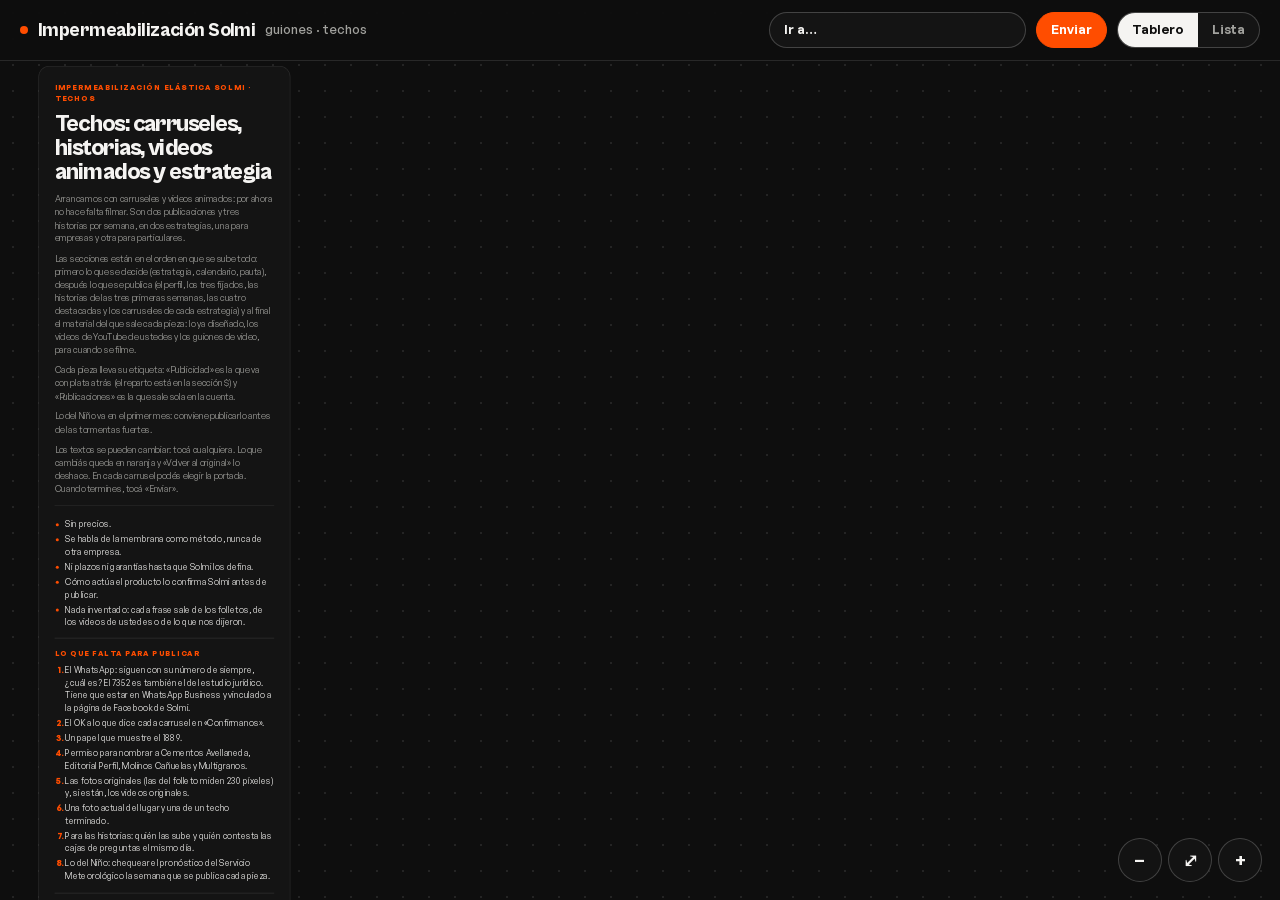
<file: index.html>
<!doctype html>
<html lang="es">
<head>
<meta charset="utf-8">
<meta name="viewport" content="width=device-width, initial-scale=1, viewport-fit=cover">
<title>Guiones · Impermeabilización Solmi</title>
<meta name="description" content="Estrategia, calendario, pauta, carruseles y guiones para Impermeabilización Elástica Solmi, editables, y el perfil de Instagram de ejemplo.">
<meta name="robots" content="noindex">
<style>
@font-face{font-family:'General Sans';src:url(assets/generalsans-400.woff2) format('woff2');font-weight:400;font-display:swap}
@font-face{font-family:'General Sans';src:url(assets/generalsans-500.woff2) format('woff2');font-weight:500;font-display:swap}
@font-face{font-family:'General Sans';src:url(assets/generalsans-600.woff2) format('woff2');font-weight:600;font-display:swap}
@font-face{font-family:'General Sans';src:url(assets/generalsans-700.woff2) format('woff2');font-weight:700;font-display:swap}
@font-face{font-family:'Cabinet Grotesk';src:url(assets/cabinetgrotesk-700.woff2) format('woff2');font-weight:700;font-display:swap}
@font-face{font-family:'Cabinet Grotesk';src:url(assets/cabinetgrotesk-800.woff2) format('woff2');font-weight:800;font-display:swap}

/* Sistema del estudio: el mismo de portfolio/personal.html y de la propuesta de Solmi.
   Negro, hueso, gris y un solo acento naranja. Las tarjetas de guion van en «campo claro»:
   mismos colores, roles invertidos, así se leen de lejos mientras se graba. */
:root{
  --negro:#0E0E0E; --negro-2:#141414; --negro-3:#1C1C1C;
  --hueso:#F5F4F2; --gris:#A2A29E; --gris-2:#807F79;
  --naranja:#FF4D00;
  --linea:rgba(255,255,255,.11); --linea-2:rgba(255,255,255,.2);
  --sans:'General Sans',system-ui,-apple-system,'Segoe UI',sans-serif;
  --tit:'Cabinet Grotesk','General Sans',system-ui,sans-serif;
  --sal:cubic-bezier(.23,1,.32,1);
}
*,*::before,*::after{box-sizing:border-box}
html,body{margin:0;height:100%}
body{font-family:var(--sans);color:var(--hueso);background:var(--negro);font-size:15px;line-height:1.5;letter-spacing:-.011em;-webkit-font-smoothing:antialiased}
button,select{font:inherit;color:inherit;cursor:pointer}
a{color:inherit}
::selection{background:var(--naranja);color:#fff}
:focus-visible{outline:2px solid var(--naranja);outline-offset:3px}

/* barra */
.bar{position:fixed;inset:0 0 auto 0;z-index:50;display:flex;align-items:center;gap:10px;padding:12px 20px;background:rgba(14,14,14,.88);backdrop-filter:blur(14px) saturate(150%);border-bottom:1px solid var(--linea)}
.bar h1{font-family:var(--tit);font-size:19px;font-weight:800;letter-spacing:-.03em;margin:0;white-space:nowrap;display:flex;align-items:center;gap:10px}
.bar h1 i{width:8px;height:8px;border-radius:50%;background:var(--naranja);display:block}
.bar h1 small{font-family:var(--sans);font-size:13px;font-weight:500;letter-spacing:0;color:var(--gris)}
.bar .sp{flex:1}
.seg{display:flex;border:1px solid var(--linea-2);border-radius:100px;overflow:hidden;flex-shrink:0;background:rgba(255,255,255,.03)}
.seg button{border:0;background:transparent;padding:7px 14px;font-size:13px;font-weight:600;color:var(--gris);transition:background .25s,color .25s}
.seg button[aria-pressed="true"]{background:var(--hueso);color:var(--negro)}
.chip{border:1px solid var(--linea-2);background:rgba(255,255,255,.03);border-radius:100px;padding:7px 14px;font-size:13px;font-weight:600;white-space:nowrap;color:var(--hueso)}
.chip[aria-pressed="true"]{border-color:var(--naranja);background:var(--naranja);color:#fff}
select.chip{appearance:none}
select.chip option{background:var(--negro-2);color:var(--hueso)}

/* tablero */
#vp{position:fixed;inset:0;overflow:hidden;touch-action:none;cursor:grab;
  background-color:var(--negro);background-image:radial-gradient(rgba(255,255,255,.09) 1.2px,transparent 1.2px);background-size:26px 26px}
#vp.drag{cursor:grabbing}
#world{position:absolute;left:0;top:0;transform-origin:0 0;padding:110px 64px 140px;display:flex;flex-direction:column;gap:96px;width:max-content}
.zoomui{position:fixed;right:18px;bottom:18px;z-index:40;display:flex;gap:6px}
.zoomui button{width:44px;height:44px;border-radius:100px;border:1px solid var(--linea-2);background:rgba(20,20,20,.9);backdrop-filter:blur(8px);font-size:18px;font-weight:600;color:var(--hueso);transition:background .25s var(--sal)}
.zoomui button:hover{background:var(--naranja);border-color:var(--naranja)}

/* fila */
.row{display:flex;gap:24px;align-items:flex-start;position:relative}
.row-title{position:absolute;top:-52px;left:0;display:flex;align-items:baseline;gap:14px;white-space:nowrap}
.row-title .n{font-family:var(--tit);font-size:15px;font-weight:800;color:var(--naranja);letter-spacing:.02em}
.row-title .f{font-family:var(--tit);font-size:30px;font-weight:800;letter-spacing:-.035em;line-height:1}
.row-title .m{font-size:14px;color:var(--gris)}

.card{border-radius:18px;cursor:auto}
.ref{width:340px;padding:14px;display:flex;flex-direction:column;gap:14px;background:var(--negro-2);border:1px solid var(--linea)}
.ref .who{font-size:13px;color:var(--gris)}
.fijo{border:1.5px solid var(--naranja)}
.fijo .imp{align-self:flex-start;font-size:11px;font-weight:700;letter-spacing:.08em;text-transform:uppercase;color:var(--negro);background:var(--naranja);border-radius:100px;padding:4px 10px}
.fijo .q{font-size:15px;color:var(--hueso);margin:0}
.fijo textarea{display:block;width:100%;min-height:96px;resize:vertical;border:1px solid var(--linea-2);border-radius:10px;background:var(--negro-3);color:var(--hueso);font:inherit;font-size:15px;line-height:1.4;padding:10px 12px}
.fijo textarea:focus{outline:none;border-color:var(--naranja);box-shadow:0 0 0 3px rgba(255,77,0,.18)}
.fijo .guardado{font-size:12px;color:var(--gris-2);margin:6px 0 0;min-height:1em}
.ref .who b{color:var(--hueso);font-weight:600}
.vid{position:relative;aspect-ratio:9/16;border-radius:12px;overflow:hidden;background:var(--negro-3);border:1px solid var(--linea);display:grid;place-items:center}
.vid iframe{position:absolute;inset:0;width:100%;height:100%;border:0;background:#fff}
.vid .ph{display:flex;flex-direction:column;align-items:center;gap:12px;color:var(--gris);text-align:center;padding:22px;font-size:14px}
.vid .ph button{border:1px solid var(--naranja);background:var(--naranja);color:#fff;border-radius:100px;padding:12px 22px;font-weight:600;transition:transform .3s var(--sal)}
.vid .ph button:hover{transform:translateY(-2px)}
.vid .ph a{font-size:13px}
.kv{display:flex;flex-wrap:wrap;gap:6px}
.kv span{font-size:12px;font-weight:500;color:var(--gris);border:1px solid var(--linea-2);border-radius:100px;padding:4px 10px}
.sticky{border-top:1px solid var(--linea);padding:14px 0 0;font-size:14px;color:var(--hueso)}
.sticky h4{margin:0 0 8px;font-size:11.5px;font-weight:700;letter-spacing:.13em;text-transform:uppercase;color:var(--naranja)}
.sticky ol{margin:0;padding-left:18px}
.sticky li{margin:4px 0}
.sticky li::marker{color:var(--gris-2);font-weight:600}
details.tr{border-top:1px solid var(--linea);padding-top:12px}
details.tr summary{font-weight:600;font-size:13px;cursor:pointer;color:var(--gris)}
details.tr pre{white-space:pre-wrap;font-family:inherit;font-size:13px;color:var(--gris);margin:10px 0 0;max-height:340px;overflow:auto}

/* guion: campo claro */
.g{width:450px;overflow:hidden;position:relative;background:var(--hueso);color:#141414;border:1px solid transparent;
  --tenue:#63625E; --lin:rgba(0,0,0,.12); transition:box-shadow .3s var(--sal)}
.g header{padding:18px 18px 14px;border-bottom:1px solid var(--lin);position:relative}
.g .var{display:inline-flex;align-items:center;gap:8px;font-size:11.5px;font-weight:700;letter-spacing:.11em;text-transform:uppercase;color:var(--tenue);margin-bottom:8px}
.g .var::before{width:22px;height:22px;border-radius:50%;display:grid;place-items:center;font-family:var(--tit);font-size:13px;letter-spacing:0;color:#fff;background:#141414;box-sizing:border-box}
.g[data-v="A"] .var::before{content:"A";background:var(--naranja)}
.g[data-v="B"] .var::before{content:"B"}
.g[data-v="C"] .var::before{content:"C";background:transparent;color:#141414;border:1.5px solid #141414}
.g[data-v="D"] .var::before{content:"D";background:#63625E}
.g[data-v="S1"] .var::before{content:"1";background:var(--naranja)}
.g[data-v="S2"] .var::before{content:"2"}
.g[data-v="S3"] .var::before{content:"3";background:transparent;color:#141414;border:1.5px solid #141414}
.g h3{font-family:var(--tit);margin:0;font-size:25px;font-weight:800;line-height:1.05;letter-spacing:-.03em;padding-right:48px}
.g .angle{margin:8px 0 0;font-size:13.5px;color:var(--tenue)}
.star{position:absolute;top:16px;right:16px;width:40px;height:40px;border-radius:50%;border:1px solid var(--lin);background:transparent;font-size:18px;line-height:1;color:#141414;transition:background .25s,color .25s,transform .3s var(--sal)}
.star:hover{transform:scale(1.06)}
.star[aria-pressed="true"]{background:var(--naranja);border-color:var(--naranja);color:#fff}
.g.pick{box-shadow:0 0 0 3px var(--naranja)}
.sec{padding:14px 18px;border-bottom:1px solid var(--lin)}
.sec:last-child{border-bottom:0}
.lab{font-size:11px;font-weight:700;text-transform:uppercase;letter-spacing:.13em;color:var(--naranja);margin:0 0 8px}
.hook{display:grid;gap:6px}
.hook div{font-size:14px}
.hook b{display:inline-block;min-width:56px;font-size:10.5px;font-weight:700;text-transform:uppercase;letter-spacing:.1em;color:var(--tenue)}
.hook .say{font-family:var(--tit);font-size:21px;font-weight:700;line-height:1.15;letter-spacing:-.02em}
.hook .say::before{content:"«"}
.hook .say::after{content:"»"}
.marco{font-size:12.5px;color:var(--tenue);margin-top:6px}
.beats{display:flex;flex-direction:column}
.beat{display:grid;grid-template-columns:42px 1fr;gap:10px;padding:9px 0;border-top:1px solid var(--lin)}
.beat:first-child{border-top:0;padding-top:0}
.beat .t{font-size:12px;font-weight:700;color:var(--tenue);font-variant-numeric:tabular-nums;padding-top:3px}
.beat .p{font-size:12.5px;color:var(--tenue)}
.beat .a{font-size:15px;font-weight:500;color:#141414}
.beat .a:empty{display:none}
.beat .d{font-size:12px;color:#C23A00;font-weight:600}
.cta{font-weight:600;font-size:15px}
ul.shots{margin:0;padding:0;list-style:none;display:grid;gap:6px}
ul.shots li{display:flex;gap:10px;font-size:14px;align-items:flex-start}
ul.shots input{margin-top:3px;accent-color:var(--naranja);width:17px;height:17px;flex-shrink:0}
ul.shots input:checked + label{color:var(--tenue);text-decoration:line-through}
.warn{font-size:13px;background:#141414;color:var(--hueso);border-radius:12px;padding:10px 12px}
.cap{font-size:13px;color:var(--tenue);white-space:pre-line}
.heras{background:#141414;color:var(--hueso)}
body.editing [data-ed]{outline:1px dashed rgba(0,0,0,.28);outline-offset:3px;border-radius:4px;cursor:text}
body.editing [data-ed]:focus{outline:2px solid var(--naranja);background:#fff}
[data-ed].edited{background:rgba(255,77,0,.1);box-shadow:inset 0 -2px 0 var(--naranja)}
.acciones{display:flex;gap:8px;flex-wrap:wrap}
.acciones button{border:1px solid rgba(0,0,0,.18);background:transparent;border-radius:100px;padding:7px 14px;font-size:13px;font-weight:600;color:#141414}
.acciones button:hover{border-color:var(--naranja);color:var(--naranja)}
.acciones .reset[hidden]{display:none}
#editar[aria-pressed="true"]{border-color:var(--naranja);background:var(--naranja);color:#fff}
.aviso-ed{display:none;position:fixed;left:50%;bottom:18px;transform:translateX(-50%);z-index:60;background:var(--naranja);color:#fff;border-radius:100px;padding:9px 16px;font-size:13px;font-weight:600;max-width:calc(100% - 32px);text-align:center}
body.editing .aviso-ed{display:block}
.heras .lab{color:var(--naranja)}
.heras ul{margin:0;padding-left:18px;font-size:13px;color:var(--gris)}
.heras li{margin:3px 0}

/* intro */
.intro{width:420px;padding:26px;background:var(--negro-2);border:1px solid var(--linea)}
.intro .rotulo{display:block;font-size:12px;font-weight:700;letter-spacing:.13em;text-transform:uppercase;color:var(--naranja);margin:0 0 14px}
.intro h2{font-family:var(--tit);margin:0 0 14px;font-size:40px;font-weight:800;line-height:1;letter-spacing:-.038em}
.intro p{margin:0 0 12px;font-size:14.5px;color:var(--gris)}
.intro ul{margin:16px 0 0;padding:16px 0 0 18px;border-top:1px solid var(--linea);font-size:14px}
.intro li{margin:4px 0}
.intro li::marker{color:var(--naranja)}

/* lista (celular) */
body.list #vp{position:static;overflow:visible;touch-action:auto;cursor:auto;min-height:100%}
body.list #world{position:static;transform:none!important;padding:84px 16px 64px;width:auto;gap:72px}
body.list .zoomui{display:none}
body.list .row{flex-direction:column;align-items:stretch;gap:16px}
body.list .row-title{position:static;white-space:normal;flex-wrap:wrap;row-gap:4px}
body.list .row-title .f{font-size:26px}
body.list .row-title .m{flex-basis:100%}
body.list .ref,body.list .intro,body.list .ped{width:auto}
body.list .igw{width:100%;max-width:390px;margin:0 auto}
body.list .intro h2{font-size:32px}
body.list .scripts{display:flex;gap:12px;overflow-x:auto;scroll-snap-type:x mandatory;margin:0 -16px;padding:4px 16px 14px;scrollbar-width:none}
body.list .g{flex:0 0 88%;max-width:450px;scroll-snap-align:center}
body.list .vid{max-width:300px;margin:0 auto;width:100%}
.scripts{display:flex;gap:24px;align-items:flex-start}
body.onlypicks .g:not(.pick){display:none}
body.onlypicks .row:not(:has(.g.pick)){display:none}
@media (max-width:700px){
  .bar{gap:6px;padding:10px 12px}
  .bar h1{font-size:16px}
  .bar h1 small,#onlypicks .t,#editar .t{display:none}
  .chip,.seg button{padding:6px 10px;font-size:12px}
  select.chip{max-width:84px}
}
@media (max-width:480px){.seg{display:none}}
@media (prefers-reduced-motion:reduce){*{transition:none!important}}

/* respuestas de Víctor */
.beat.e .a{font-family:var(--tit);font-weight:700;font-size:16px;letter-spacing:-.01em}
.who-e{font-size:10.5px;font-weight:700;text-transform:uppercase;letter-spacing:.1em;color:var(--tenue)}
.beat.v .who-v{font-size:10.5px;font-weight:700;text-transform:uppercase;letter-spacing:.1em;color:#C23A00}
.beat.v .guia{font-size:13px;color:var(--tenue);margin:2px 0 6px}
.beat textarea{display:block;width:100%;min-height:62px;resize:vertical;border:1px solid rgba(0,0,0,.18);border-radius:10px;background:#fff;color:#141414;font:inherit;font-size:15px;line-height:1.4;padding:9px 11px;transition:border-color .2s}
.beat textarea:focus{outline:none;border-color:var(--naranja);box-shadow:0 0 0 3px rgba(255,77,0,.18)}
.beat textarea.ok{border-color:#141414}
details.ej{margin-top:6px}
details.ej summary{font-size:12.5px;font-weight:600;color:var(--tenue);cursor:pointer;list-style:none}
details.ej summary::-webkit-details-marker{display:none}
details.ej summary::before{content:"+ "}
details.ej[open] summary::before{content:"− "}
details.ej p{margin:6px 0 0;font-size:13.5px;font-style:italic;color:var(--tenue);border-left:2px solid var(--lin);padding-left:10px}
details.hks{margin-top:12px;border-top:1px dashed var(--lin);padding-top:10px}
details.hks summary{font-size:13px;font-weight:700;color:#C23A00;cursor:pointer;list-style:none}
details.hks summary::-webkit-details-marker{display:none}
details.hks summary::before{content:"▸ ";display:inline-block;transition:transform .2s}
details.hks[open] summary::before{transform:rotate(90deg)}
details.hks ol{list-style:none;margin:10px 0 0;padding:0;display:grid;gap:8px}
details.hks li{display:grid;grid-template-columns:1fr auto;gap:4px 10px;align-items:start;padding:8px 10px;border:1px solid var(--lin);border-radius:10px;background:#fff}
details.hks li.sel{border-color:var(--naranja);box-shadow:0 0 0 1px var(--naranja)}
details.hks .mk{grid-column:1;font-size:10.5px;font-weight:700;text-transform:uppercase;letter-spacing:.1em;color:var(--tenue)}
details.hks .tx{grid-column:1;font-size:14px;line-height:1.35}
details.hks .nt{grid-column:1;font-size:12px;font-style:italic;color:var(--tenue)}
details.hks button{grid-column:2;grid-row:1 / span 3;align-self:center;border:1px solid rgba(0,0,0,.2);background:transparent;border-radius:100px;padding:5px 12px;font-size:12.5px;font-weight:600;color:#141414}
details.hks li.sel button{background:var(--naranja);border-color:var(--naranja);color:#fff}
details.hks li.mio{border-style:dashed}
details.hks li .del{grid-column:1;grid-row:auto;justify-self:start;border:0;background:none;padding:0;font-size:12px;font-weight:600;color:var(--tenue);text-decoration:underline}
details.hks li.sel .del{background:none;color:var(--tenue)}
.hkadd{display:grid;grid-template-columns:1fr auto;gap:8px;margin-top:10px;align-items:end}
.hkadd textarea{width:100%;min-height:48px;resize:vertical;border:1px solid rgba(0,0,0,.18);border-radius:10px;background:#fff;color:#141414;font:inherit;font-size:14px;line-height:1.35;padding:8px 10px}
.hkadd textarea:focus{outline:none;border-color:var(--naranja);box-shadow:0 0 0 3px rgba(255,77,0,.18)}
details.hks .hkadd button{grid-column:2;grid-row:1;align-self:end;background:#141414;border-color:#141414;color:#fff;padding:8px 14px}
.conf{font-size:13px;background:#fff;border:1px solid var(--naranja);border-radius:12px;padding:10px 12px;display:grid;gap:8px}
.conf b{color:#C23A00}
.conf .op{display:flex;gap:6px;flex-wrap:wrap}
.conf .op button{border:1px solid rgba(0,0,0,.2);background:transparent;border-radius:100px;padding:5px 12px;font-size:12.5px;font-weight:600;color:#141414}
.conf .op button[aria-pressed="true"]{background:#141414;border-color:#141414;color:#fff}
.cont{font-size:12px;font-weight:600;color:var(--tenue);margin-top:10px}
.cont.full{color:#1f7a3a}
.idea-f{font-family:var(--tit);font-size:24px;font-weight:800;letter-spacing:-.03em;line-height:1.05;margin:0}
.idea .sticky p{margin:0;color:var(--gris);font-size:14px}
.idea .op{display:flex;gap:6px;flex-wrap:wrap;border-top:1px solid var(--linea);padding-top:14px}
.idea .op button{border:1px solid var(--linea-2);background:transparent;border-radius:100px;padding:8px 14px;font-size:13px;font-weight:600;color:var(--hueso)}
.idea .op button[aria-pressed="true"]{background:var(--naranja);border-color:var(--naranja);color:#fff}
#enviar{border-color:var(--naranja);background:var(--naranja);color:#fff}
dialog{border:1px solid var(--linea-2);border-radius:18px;background:var(--negro-2);color:var(--hueso);padding:22px;width:min(440px,calc(100% - 32px))}
dialog::backdrop{background:rgba(0,0,0,.6)}
dialog h2{font-family:var(--tit);font-size:26px;font-weight:800;letter-spacing:-.03em;margin:0 0 8px}
dialog p{color:var(--gris);font-size:14px;margin:0 0 16px}
dialog .btns{display:grid;gap:8px}
dialog .btns button{border:1px solid var(--linea-2);background:rgba(255,255,255,.04);border-radius:100px;padding:11px 16px;font-weight:600;color:var(--hueso)}
dialog .btns button.pri{background:var(--naranja);border-color:var(--naranja);color:#fff}
dialog .cerrar{margin-top:10px;background:transparent;border:0;color:var(--gris);font-size:13px}
dialog .resp{margin-top:16px;padding-top:14px;border-top:1px solid var(--linea)}
dialog .resp p{margin:0 0 10px;font-size:13px}
dialog .resp .btns{grid-template-columns:1fr 1fr}

/* guardado */
.toast{position:fixed;left:18px;bottom:18px;z-index:45;background:rgba(20,20,20,.92);border:1px solid var(--linea-2);color:var(--hueso);border-radius:100px;padding:8px 14px;font-size:12.5px;font-weight:600;opacity:0;transform:translateY(6px);transition:opacity .25s,transform .25s var(--sal);pointer-events:none}
.toast.on{opacity:1;transform:none}
.alerta{position:fixed;left:50%;top:64px;transform:translateX(-50%);z-index:55;background:#C23A00;color:#fff;border-radius:14px;padding:10px 14px;font-size:13.5px;font-weight:600;max-width:calc(100% - 32px);width:560px;text-align:center}
.alerta[hidden]{display:none}

/* perfil de Instagram: vista previa con la estética de la app, en claro */
.igw{width:390px;padding:0;overflow:hidden;background:#fff;color:#000;border:1px solid var(--linea);font-family:-apple-system,'Segoe UI',Roboto,'Helvetica Neue',Arial,sans-serif;letter-spacing:0}
.ig-top{display:flex;align-items:center;gap:6px;padding:12px 16px 4px;font-weight:700;font-size:19px}
.ig-top small{font-size:13px;color:#737373;font-weight:400;margin-left:auto}
.ig-head{display:flex;align-items:center;gap:22px;padding:10px 16px 0}
.ig-av{width:86px;height:86px;border-radius:50%;flex-shrink:0;display:grid;place-items:center;overflow:hidden;background:#0A5BAA;color:#F4F1EA;font-family:var(--tit);font-weight:800;font-size:26px;letter-spacing:-.02em;box-shadow:0 0 0 1px #dbdbdb}
.ig-av img,.ig-hl .c img{width:100%;height:100%;object-fit:cover;display:block}
.ig-st{display:flex;flex:1;justify-content:space-around;text-align:center;font-size:13px;line-height:1.2}
.ig-st b{display:block;font-size:17px}
.ig-bio{padding:10px 16px 0;font-size:14px;line-height:1.35}
.ig-bio .nm{font-weight:600}
.ig-bio .ct{color:#737373}
.ig-bio .tx{white-space:pre-line;overflow-wrap:anywhere}
.ig-bio .lk{color:#00376B;font-weight:600}
.ig-btns{display:flex;gap:6px;padding:12px 16px 0}
.ig-btns span{flex:1;text-align:center;background:#EFEFEF;border-radius:8px;padding:7px 0;font-size:14px;font-weight:600}
.ig-btns .seg-ig{background:#0095F6;color:#fff}
.ig-hls{display:flex;gap:14px;padding:14px 16px 4px;overflow-x:auto;scrollbar-width:none}
.ig-hl{width:66px;flex-shrink:0;text-align:center;font-size:12px}
.ig-hl .c{width:66px;height:66px;border-radius:50%;padding:3px;background:#fff;box-shadow:0 0 0 1px #dbdbdb;margin-bottom:5px}
.ig-hl .c > *{width:100%;height:100%;border-radius:50%;display:grid;place-items:center;overflow:hidden;font-family:var(--tit);font-weight:800;font-size:28px}
.ig-hl .az{background:#0A5BAA;color:#F4F1EA}
.ig-hl .hu{background:#F4F1EA;color:#0A5BAA}
.ig-hl .nm{white-space:nowrap;overflow:hidden;text-overflow:ellipsis}
.ig-tabs{display:flex;border-top:1px solid #dbdbdb;margin-top:10px}
.ig-tabs span{flex:1;text-align:center;padding:9px 0;font-size:12px;font-weight:600;color:#737373}
.ig-tabs span:first-child{color:#000;box-shadow:inset 0 -1px 0 #000}
.ig-grid{display:grid;grid-template-columns:repeat(3,1fr);gap:2px}
.ig-grid div{aspect-ratio:3/4;position:relative;background:#EFEFEF;display:flex;align-items:flex-end;padding:8px;font-size:12.5px;font-weight:700;line-height:1.15;color:#737373}
.ig-grid .fj{background:#0A5BAA;color:#F4F1EA}
.ig-grid .fj::before{content:"📌";position:absolute;top:6px;right:6px;font-size:12px}
.ped{width:390px}
.ped label{display:block;font-size:12px;font-weight:700;letter-spacing:.08em;text-transform:uppercase;color:var(--gris);margin:0 0 6px}
.ped .f{display:block}
.ped input[type=text],.ped textarea,.ped select{display:block;width:100%;border:1px solid var(--linea-2);border-radius:10px;background:var(--negro-3);color:var(--hueso);font:inherit;font-size:15px;line-height:1.4;padding:9px 11px}
.ped textarea{min-height:108px;resize:vertical}
.ped input:focus,.ped textarea:focus,.ped select:focus{outline:none;border-color:var(--naranja);box-shadow:0 0 0 3px rgba(255,77,0,.18)}
.ped .cnt{font-size:12px;color:var(--gris-2);margin:4px 0 0;text-align:right}
.ped .cnt.mal{color:#FF7A45;font-weight:700}
.ped .fila3{display:grid;grid-template-columns:1fr 1fr 1fr;gap:8px}
.ped .hl{display:grid;grid-template-columns:1fr 54px 92px;gap:6px;align-items:center;padding:8px 0;border-top:1px solid var(--linea)}
.ped .hl .x{grid-column:1 / -1;display:flex;gap:10px;flex-wrap:wrap}
.ped .lnk{background:none;border:0;padding:0;font-size:12.5px;font-weight:600;color:var(--gris);text-decoration:underline}
.ped .btn{border:1px solid var(--linea-2);background:rgba(255,255,255,.04);border-radius:100px;padding:8px 14px;font-size:13px;font-weight:600;color:var(--hueso)}
.ped .btn:hover{border-color:var(--naranja)}
.ped .acc{display:flex;gap:8px;flex-wrap:wrap}
.ped .ver{display:block;width:100%;text-align:left;border:1px solid var(--linea-2);background:rgba(255,255,255,.03);border-radius:12px;padding:10px 12px;margin:0 0 8px;color:var(--hueso);font:inherit;cursor:pointer}
.ped .ver b{display:block;font-size:14px}
.ped .ver span{display:block;font-size:12.5px;color:var(--gris);margin-top:3px;line-height:1.35}
.ped .ver:hover{border-color:var(--naranja)}
.ped .ver.on{border-color:var(--naranja);background:rgba(255,77,0,.08)}
.ped input[type=file]{display:none}
.hueco{font-size:12.5px;color:var(--gris-2);margin:4px 0 0}

/* guiones editables */
.beat .who-q{font-size:10.5px;font-weight:700;text-transform:uppercase;letter-spacing:.1em;color:#C23A00}
.beat .ve{font-size:12.5px;color:var(--tenue);margin:2px 0 6px}
textarea[data-e]{overflow:hidden}
.beat textarea.edited,.lam textarea.edited{border-color:var(--naranja);background:#FFF4EE}
.g .placa{font-size:12.5px;color:var(--tenue);margin-top:6px}
.g .placa b{color:#141414}
.nota{font-size:13px;color:var(--tenue)}
.cont.mod{color:#C23A00}
.acciones .reset{border-color:#C23A00;color:#C23A00}
/* carruseles */
.car{width:470px}
.lams{display:flex;flex-direction:column}
.lam{display:grid;grid-template-columns:22px 92px 1fr;gap:10px;padding:10px 0;border-top:1px solid var(--lin);align-items:start}
.lam:first-child{border-top:0;padding-top:0}
.lam .ln{font-size:12px;font-weight:700;color:var(--tenue);padding-top:4px;font-variant-numeric:tabular-nums}
.lam .th{width:92px;aspect-ratio:4/5;border-radius:8px;overflow:hidden;background:#0A5BAA;color:#F4F1EA;display:flex;align-items:flex-end;padding:7px;font-family:var(--tit);font-weight:800;font-size:11.5px;line-height:1.05;letter-spacing:-.01em;position:relative}
.lam .th img{position:absolute;inset:0;width:100%;height:100%;object-fit:cover}
.lam .th span{position:relative;text-shadow:0 1px 4px rgba(0,0,0,.6)}
.lam textarea{display:block;width:100%;resize:vertical;border:1px solid rgba(0,0,0,.18);border-radius:10px;background:#fff;color:#141414;font:inherit;line-height:1.35;padding:7px 10px}
.lam textarea.t1{font-family:var(--tit);font-weight:700;font-size:16px;min-height:38px;margin-bottom:6px}
.lam textarea.t2{font-size:14px;min-height:54px}
.lam textarea:focus,.capt:focus{outline:none;border-color:var(--naranja);box-shadow:0 0 0 3px rgba(255,77,0,.18)}
.capt{display:block;width:100%;min-height:70px;resize:vertical;border:1px solid rgba(0,0,0,.18);border-radius:10px;background:#fff;color:#141414;font:inherit;font-size:14px;line-height:1.4;padding:8px 10px}
.ig-av{font-size:18px!important;letter-spacing:.02em!important}
.falta{margin:16px 0 0;padding:16px 0 0;border-top:1px solid var(--linea)}
.falta .rotulo{margin-bottom:8px}
.falta ol{margin:0;padding-left:18px;font-size:14px;color:var(--hueso)}
.falta li{margin:4px 0}
.falta li::marker{color:var(--naranja);font-weight:700}
body.list .car{width:auto}
/* 23/09: estrategia, calendario, pauta, videos de YouTube y carruseles por estrategia */
.est{width:440px;padding:22px;background:var(--negro-2);border:1px solid var(--linea)}
.est .rotulo{display:block;font-size:12px;font-weight:700;letter-spacing:.13em;text-transform:uppercase;color:var(--naranja);margin:0 0 12px}
.est dl{margin:0;display:grid;gap:10px}
.est dt{font-size:11.5px;font-weight:700;letter-spacing:.08em;text-transform:uppercase;color:var(--gris)}
.est dd{margin:2px 0 0;font-size:14.5px;color:var(--hueso)}
.est p{margin:0 0 12px;font-size:14.5px;color:var(--hueso)}
.est ul,.est ol{margin:0;padding-left:18px;font-size:14.5px}
.est li{margin:5px 0}
.est li::marker{color:var(--naranja)}
.conf.dk{background:var(--negro-3);border-color:var(--linea-2);color:var(--hueso);margin-top:10px}
.conf.dk .op button{border-color:var(--linea-2);color:var(--hueso)}
.conf.dk .op button[aria-pressed="true"]{background:var(--naranja);border-color:var(--naranja);color:#fff}
.cal{width:820px;padding:22px;background:var(--negro-2);border:1px solid var(--linea)}
.cal table{width:100%;border-collapse:collapse;font-size:14px}
.cal th{text-align:left;font-size:11.5px;font-weight:700;letter-spacing:.1em;text-transform:uppercase;color:var(--naranja);padding:0 10px 10px 0}
.cal td{border-top:1px solid var(--linea);padding:10px 10px 10px 0;vertical-align:top}
.cal td b{display:block;font-weight:600;color:var(--hueso)}
.cal td span{display:block;font-size:12.5px;color:var(--gris)}
.cal .sn{font-family:var(--tit);font-size:20px;font-weight:800;color:var(--naranja);width:64px}
.cal ul{margin:16px 0 0;padding:16px 0 0 18px;border-top:1px solid var(--linea);font-size:14px;color:var(--gris)}
.cal li{margin:4px 0}
.ref .sticky p{margin:0;font-size:14px;color:var(--hueso)}
.ref .sticky p.otras{margin-top:8px;font-size:12.5px;color:var(--gris)}
.vid.yt{aspect-ratio:4/3}
.g.car .var[data-id]::before{content:attr(data-id);width:auto;min-width:22px;padding:0 7px;border-radius:100px;font-size:12px}
.imp-c{display:inline-block;font-size:11px;font-weight:700;letter-spacing:.08em;text-transform:uppercase;color:#fff;background:var(--naranja);border-radius:100px;padding:4px 10px;margin-bottom:8px}
.lam .th2 img{height:50%}
.lam .th2 img:nth-child(2){top:50%}
.limg{margin:6px 0 0;font-size:12.5px;color:var(--tenue)}
.limg b{color:#141414}
.limg a{color:#C23A00}
.lsrc{margin:2px 0 0;font-size:11.5px;color:var(--tenue)}
/* 27/09 · la etiqueta de cada pieza y las historias */
.etq{display:inline-block;font-size:10.5px;font-weight:700;letter-spacing:.08em;text-transform:uppercase;border-radius:100px;padding:3px 9px;white-space:nowrap;vertical-align:middle}
.etq.pub{color:#fff;background:var(--naranja)}
.etq.org{color:var(--tenue);border:1px solid rgba(0,0,0,.2)}
.g header .etq{margin:0 0 8px 8px}
.cal .etq{margin-top:6px}
.cal .etq.org{color:var(--gris);border-color:var(--linea-2)}
.cal .his{font-size:12.5px;color:var(--gris)}
.cal .his div{margin:2px 0}
.cal .his .no{color:var(--gris-2)}
.lam .rol{font-family:var(--tit);font-size:11px;font-weight:700;letter-spacing:.08em;text-transform:uppercase;color:var(--naranja);padding-top:3px;line-height:1.2}
.lam .th.sf{background:#0A5BAA}
.lstk{margin:6px 0 0;font-size:12.5px;color:#141414;background:rgba(255,77,0,.09);border:1px solid rgba(255,77,0,.25);border-radius:8px;padding:5px 9px}
.lstk b{color:#C23A00}
/* 27/09 · las portadas de las destacadas, como se ven en el perfil: un círculo, un color y una letra */
.hlps{display:grid;gap:14px;margin:12px 0 4px}
.hlp{display:grid;grid-template-columns:56px 1fr;gap:12px;align-items:start}
.hlp .c{width:56px;height:56px;border-radius:50%;display:flex;align-items:center;justify-content:center;font-family:var(--tit);font-weight:800;font-size:21px}
.hlp .c.az{background:#0A5BAA;color:#F4F1EA}
.hlp .c.hu{background:#F4F1EA;color:#0A5BAA}
.hlp .nm{font-weight:600;color:var(--hueso);font-size:14px;margin-top:6px}
.hlp .qu{font-size:12.5px;color:var(--gris);margin-top:2px;line-height:1.35}
body.list .est,body.list .cal{width:auto}
body.list .cal{overflow-x:auto}

/* 29/09 · qué subir y cuándo: notas tipo Miro por carril y momento, con flechas que se dibujan entre notas */
.sub{padding:26px;background:var(--negro-2);border:1px solid var(--linea);border-radius:18px}
.sub-ley{display:flex;flex-wrap:wrap;gap:8px 18px;margin:0 0 22px;font-size:12.5px;color:var(--gris)}
.sub-ley span{display:inline-flex;align-items:center;gap:7px}
.sub-ley i{width:14px;height:14px;border-radius:3px;display:block}
.sub-ley .l-paso{background:var(--hueso)}
.sub-ley .l-pauta{background:var(--negro-3);border:1px solid var(--linea-2)}
.sub-ley .l-rev{background:var(--naranja)}
.sub-ley .l-pend{border:1.5px dashed var(--naranja)}
.sub-board{position:relative;display:grid;grid-template-columns:132px 250px 250px 210px 250px 210px 290px;column-gap:58px;row-gap:30px;
  padding:14px;border-radius:12px;background-image:radial-gradient(rgba(255,255,255,.07) 1px,transparent 1px);background-size:18px 18px}
.sub-col{font-size:11.5px;font-weight:700;letter-spacing:.1em;text-transform:uppercase;color:var(--naranja);align-self:end}
.sub-car{font-family:var(--tit);font-size:17px;font-weight:800;letter-spacing:-.02em;line-height:1.1;color:var(--hueso);padding-top:10px;border-top:1px solid var(--linea-2)}
.sub-cel{display:flex;flex-direction:column;gap:26px}
.nota{position:relative;z-index:1;border-radius:6px;padding:12px 14px 13px;font-size:13px;line-height:1.42;box-shadow:0 10px 22px rgba(0,0,0,.4);
  background:var(--hueso);color:#141414;--tenue:#63625E}
.nota b{display:block;font-family:var(--tit);font-size:15.5px;font-weight:800;line-height:1.12;letter-spacing:-.015em;margin:0 0 5px}
.nota p{margin:0}
.nota .etq{margin:0 0 7px}
.nota.pauta{background:var(--negro-3);color:var(--hueso);border:1px solid var(--linea-2)}
.nota.revision{background:var(--naranja);color:#fff}
.nota.pendiente{background:var(--negro);color:var(--hueso);border:1.5px dashed var(--naranja);box-shadow:none}
.nota .pend{display:inline-block;font-size:10.5px;font-weight:700;letter-spacing:.08em;text-transform:uppercase;color:var(--naranja);margin:0 0 6px}
.nota .conf.dk{margin-top:10px;padding:8px 10px}
.sub-svg{position:absolute;left:0;top:0;overflow:visible;pointer-events:none;z-index:0}
.sub-svg path.fl{fill:none;stroke:var(--gris-2);stroke-width:1.6}
.sub-svg path.fl.pe{stroke:var(--naranja);stroke-dasharray:5 5}
.sub-svg marker path{fill:var(--gris-2)}
.sub-svg marker.pe path{fill:var(--naranja)}
.sub-lbl{position:absolute;z-index:2;transform:translate(-50%,-50%);font-size:11.5px;color:var(--gris);background:var(--negro-2);border:1px solid var(--linea);border-radius:100px;padding:2px 9px;white-space:nowrap;pointer-events:none}
body.list .sub{width:auto;overflow-x:auto;padding:18px}
body.list .sub-board{grid-template-columns:96px 250px 250px 210px 250px 210px 290px}
body.list .sub-car{position:sticky;left:0;z-index:3;align-self:start;font-size:14px;background:var(--negro-2);padding:10px 8px 8px 0}

/* 25/09: el recorrido con flechas y el apartado de las piezas ya diseñadas */

/* el recorrido: el mapa de todo el tablero, arriba de todo, con flechas */
.mapa{margin:18px 0 0;padding:16px 0 0;border-top:1px solid var(--linea)}
.mapa .rotulo{display:block;font-size:12px;font-weight:700;letter-spacing:.13em;text-transform:uppercase;color:var(--naranja);margin:0 0 10px}
.mapa .pasos{display:flex;flex-wrap:wrap;align-items:center;gap:6px}
.mapa button{border:1px solid var(--linea-2);background:rgba(255,255,255,.04);border-radius:100px;padding:6px 12px;font-size:12.5px;font-weight:600;color:var(--hueso);transition:border-color .25s,color .25s}
.mapa button:hover{border-color:var(--naranja);color:var(--naranja)}
.mapa button.aca{border-color:var(--naranja);background:rgba(255,77,0,.12)}
.mapa .fx{color:var(--naranja);font-weight:700;font-size:14px;line-height:1}

/* la flecha que une una fila con la siguiente */
.flecha{display:flex;align-items:flex-start;gap:10px;height:46px;margin:-25px 0;position:relative;z-index:2;pointer-events:none}
.flecha svg{flex:0 0 auto;margin-left:12px;color:var(--naranja)}
.flecha span{margin-top:9px;font-size:12.5px;color:var(--gris);background:var(--negro);border:1px solid var(--linea);border-radius:100px;padding:4px 12px;white-space:nowrap}
body.list .flecha{margin:-20px 0}
body.list .flecha span{white-space:normal}

/* 27/09 · las piezas terminadas que subimos nosotros: cada lámina con su miniatura y su casillero de cambios */
.g[data-v="PZ"] .var::before{content:"✓";background:#0A5BAA}
.lam .pzth{display:block;width:92px;aspect-ratio:4/5;border:1px solid var(--lin);border-radius:8px;overflow:hidden;background:#EDEBE7;padding:0;position:relative;cursor:zoom-in}
.lam .pzth img{width:100%;height:100%;object-fit:cover;display:block}
.lam .pzth::after{content:"⤢";position:absolute;right:3px;bottom:2px;font-size:11px;color:#fff;text-shadow:0 1px 3px rgba(0,0,0,.8)}
.vert .lam .pzth{aspect-ratio:9/16}
.lam .dice{margin:0 0 6px;font-family:var(--tit);font-weight:700;font-size:15px;line-height:1.15;letter-spacing:-.01em;color:#141414}
.lam .seve{margin:0 0 7px;font-size:12.5px;color:var(--tenue);line-height:1.35}
.lam textarea.camb{font-size:13.5px;min-height:42px;background:#FBFAF8;border-style:dashed}
.lam textarea.camb.edited{background:#fff;border-style:solid}
.pz-cierres{display:grid;grid-template-columns:repeat(3,1fr);gap:10px}
.pz-cierres .op-c{display:grid;gap:6px}
.pz-cierres button{display:block;width:100%;aspect-ratio:9/16;border:1px solid var(--lin);border-radius:8px;overflow:hidden;background:#EDEBE7;padding:0;cursor:zoom-in}
.pz-cierres img{width:100%;height:100%;object-fit:cover;display:block}
.pz-cierres .nm{font-size:12px;font-weight:700;color:#141414;line-height:1.2}
.pz-cierres .qu{font-size:11.5px;color:var(--tenue);line-height:1.3}
.pz-acc{display:flex;gap:8px;flex-wrap:wrap;margin-top:8px}

/* piezas ya diseñadas: el carrusel o la historia terminada, para que del otro lado la aprueben */
.piez{width:470px}
.piez header{display:block}
.piez .tit{display:block;width:100%;border:0;border-bottom:1px dashed var(--lin);background:transparent;font-family:var(--tit);font-size:25px;font-weight:800;line-height:1.05;letter-spacing:-.03em;color:#141414;padding:0 0 4px}
.piez .tit:focus{outline:none;border-bottom-color:var(--naranja)}
.piez .tit::placeholder{color:#B4B2AC}
.piez .var.pz::before{content:none}
.piez .var.pz{background:#141414;color:#fff;border-radius:100px;padding:4px 10px;letter-spacing:.09em}
.piez[data-t="Historia"] .var.pz{background:var(--naranja)}
.tiras{display:flex;gap:8px;overflow-x:auto;padding-bottom:6px;scrollbar-width:thin}
.tiras button{flex:0 0 auto;width:86px;aspect-ratio:4/5;border:1px solid var(--lin);border-radius:8px;overflow:hidden;background:#fff;padding:0;position:relative}
.piez[data-t="Historia"] .tiras button{aspect-ratio:9/16;width:72px}
.tiras img{width:100%;height:100%;object-fit:cover;display:block}
.tiras .n{position:absolute;left:4px;top:4px;background:rgba(0,0,0,.62);color:#fff;font-size:10.5px;font-weight:700;border-radius:100px;padding:1px 6px}
.vacio{border:1px dashed var(--lin);border-radius:12px;padding:18px;text-align:center;font-size:13.5px;color:var(--tenue)}
.pzlink{display:flex;align-items:center;gap:8px;margin-top:10px}
.pzlink input{flex:1;min-width:0;border:1px solid rgba(0,0,0,.18);border-radius:10px;background:#fff;color:#141414;font:inherit;font-size:13.5px;padding:8px 10px}
.pzlink input:focus{outline:none;border-color:var(--naranja);box-shadow:0 0 0 3px rgba(255,77,0,.18)}
.pzlink a{font-size:13px;font-weight:600;color:#C23A00;white-space:nowrap}
.pzlink a[hidden]{display:none}
.pzfila{display:grid;grid-template-columns:1fr 1fr;gap:8px}
.piez select,.piez input.txt{width:100%;border:1px solid rgba(0,0,0,.18);border-radius:10px;background:#fff;color:#141414;font:inherit;font-size:14px;padding:8px 10px}
.piez select:focus,.piez input.txt:focus{outline:none;border-color:var(--naranja);box-shadow:0 0 0 3px rgba(255,77,0,.18)}
.piez textarea.nota{display:block;width:100%;min-height:58px;resize:vertical;border:1px solid rgba(0,0,0,.18);border-radius:10px;background:#fff;color:#141414;font:inherit;font-size:14px;line-height:1.4;padding:8px 10px;margin-top:8px}
.piez textarea.nota:focus{outline:none;border-color:var(--naranja);box-shadow:0 0 0 3px rgba(255,77,0,.18)}
.piez .conf textarea{display:block;width:100%;min-height:52px;resize:vertical;border:1px solid rgba(0,0,0,.18);border-radius:10px;background:#fff;color:#141414;font:inherit;font-size:14px;line-height:1.4;padding:8px 10px}
.piez .conf textarea:focus{outline:none;border-color:var(--naranja);box-shadow:0 0 0 3px rgba(255,77,0,.18)}
.piez .ir{border:0;background:none;padding:0;margin-top:8px;font-size:13px;font-weight:600;color:#C23A00;text-decoration:underline}
.piez .ir[hidden]{display:none}
.piez .est-pz{display:inline-block;font-size:11px;font-weight:700;letter-spacing:.08em;text-transform:uppercase;border-radius:100px;padding:3px 10px;border:1px solid var(--lin);color:var(--tenue)}
.piez .est-pz.listo{background:#141414;color:#fff;border-color:#141414}
.piez .est-pz.pub{background:#1f7a3a;color:#fff;border-color:#1f7a3a}
.piez input[type=file]{display:none}
body.list .piez{width:auto}

/* la flechita que aparece en el guion o el carrusel del que sale una pieza */
.yadis{display:block;margin-top:10px;border:1px solid var(--naranja);background:rgba(255,77,0,.1);border-radius:100px;padding:5px 12px;font-size:12.5px;font-weight:600;color:#C23A00;text-align:left}
.yadis:hover{background:var(--naranja);color:#fff}

/* el visor grande de una lámina */
#lbox{width:min(560px,calc(100% - 24px));padding:12px;background:var(--negro-2)}
#lbox img{display:block;width:100%;border-radius:12px}
#lbox .nav{display:flex;align-items:center;justify-content:space-between;gap:10px;margin-top:10px}
#lbox .nav button{border:1px solid var(--linea-2);background:rgba(255,255,255,.04);border-radius:100px;padding:8px 16px;font-weight:600;color:var(--hueso)}
#lbox .nav span{font-size:13px;color:var(--gris)}

/* la tarjeta oscura que explica el apartado */
.piezas-int .peso{font-size:12.5px;color:var(--gris-2);margin:8px 0 0}
.piezas-int .peso.mucho{color:#FF7A45;font-weight:700}
.piezas-int .btn{border:1px solid var(--linea-2);background:rgba(255,255,255,.04);border-radius:100px;padding:8px 14px;font-size:13px;font-weight:600;color:var(--hueso)}
.piezas-int .btn:hover{border-color:var(--naranja)}
.piezas-int .btn.pri{background:var(--naranja);border-color:var(--naranja);color:#fff}
.piezas-int .acc{display:flex;gap:8px;flex-wrap:wrap;margin-top:12px}

/* copiar: en cada carrusel y en la tarjeta que abre el grupo */
.acc-copia{margin-top:14px;padding-top:14px;border-top:1px solid var(--linea)}
.acc-copia button{border:1px solid var(--linea-2);background:rgba(255,255,255,.04);border-radius:100px;padding:8px 14px;font-size:13px;font-weight:600;color:var(--hueso)}
.acc-copia button:hover{border-color:var(--naranja);color:var(--naranja)}
</style>
</head>
<body>
<div class="bar">
  <h1><i></i>Impermeabilización Solmi<small>guiones · techos</small></h1>
  <span class="sp"></span>
  <select class="chip" id="jump" aria-label="Ir al formato"></select>
  <button class="chip" id="enviar">Enviar <span id="prog"></span></button>
  <div class="seg" role="group" aria-label="Vista">
    <button id="mBoard" aria-pressed="true">Tablero</button>
    <button id="mList" aria-pressed="false">Lista</button>
  </div>
</div>
<div id="vp"><div id="world"></div></div>
<div class="zoomui"><button id="zout" aria-label="Alejar">−</button><button id="zfit" aria-label="Encajar">⤢</button><button id="zin" aria-label="Acercar">+</button></div>

<dialog id="dlg">
  <h2>Tus cambios</h2>
  <p id="dlgtxt"></p>
  <div class="btns">
    <button class="pri" id="bWa">Mandar por WhatsApp</button>
    <button id="bCopy">Copiar todo</button>
    <button id="bTxt">Descargar como texto</button>
  </div>
  <div class="resp">
    <p id="dlgresp">Lo escrito vive solo en este dispositivo. Si vas a seguir otro día o en otro aparato, bajate un respaldo y cargalo después.</p>
    <div class="btns">
      <button id="bBak">Bajar respaldo</button>
      <button id="bLoad">Cargar respaldo</button>
    </div>
    <input type="file" id="fLoad" accept="application/json,.json" hidden>
  </div>
  <button class="cerrar" id="bClose">Cerrar</button>
</dialog>
<div class="toast" id="toast" role="status" aria-live="polite"></div>
<div class="alerta" id="alerta" hidden>Este navegador no está guardando lo que escribís (puede ser una ventana privada). Antes de cerrar, tocá «Enviar» o bajate un respaldo.</div>

<script src="guiones.js?v=2026-09-28a"></script>
<script>
const D = window.GUIONES;
/* 23/09: carruseles por estrategia (fijados, particulares, empresas, reserva). Cada uno con tres portadas para elegir. */
const GR = (D.carruseles && D.carruseles.grupos) || [];
const CARS = GR.flatMap(g => g.items);
CARS.forEach(it => { if (!it.hook) it.hook = {dice: it.hooks[0][1]}; });
/* 27/09 · historias: tres semanas, tres días por semana. Y la etiqueta de cada pieza:
   «Publicidad» es la que lleva plata atrás (el reparto está en la sección $), «Publicaciones» la que sale sola. */
const HIS = (D.historias && D.historias.dias) || [];
/* 27/09 · destacadas: el menú permanente del perfil. Mismo formato de frame que las historias del día. */
const DES = (D.destacadas && D.destacadas.items) || [];
const SECUENCIAS = HIS.concat(DES);
/* 27/09 · las piezas que ya están diseñadas y subimos nosotros, con sus láminas en assets/piezas/ */
const DIS = (D.disenado && D.disenado.items) || [];
/* 28/09 · «Lo ya diseñado» se muestra en dos secciones: los carruseles y las historias (con las destacadas).
   La lista sigue siendo una sola, así las claves, lo escrito y el envío no cambian */
const esHistoriaDis = d => /^(Historia|Destacadas)/.test(d.tipo);
const DIS_C = DIS.filter(d => !esHistoriaDis(d)), DIS_H = DIS.filter(esHistoriaDis);
const filaDe = k => { const d = DIS.find(x => x.k === k); return d ? (esHistoriaDis(d) ? 'PDH' : 'PDC') : null; };
const PIEZA = k => CARS.find(x => x.k === k) || SECUENCIAS.find(x => x.k === k) || DIS.find(x => x.k === k) || (() => { for (const r of D.refs) for (const g of r.guiones) if (r.n + g.v === k) return g; })();
const esPub = k => { const p = PIEZA(k); return !!p && p.etq === 'publicidad'; };
const etqTxt = k => esPub(k) ? 'Publicidad' : 'Publicaciones';
const etq = k => `<span class="etq ${esPub(k) ? 'pub' : 'org'}">${etqTxt(k)}</span>`;
const $ = s => document.querySelector(s);
const esc = s => String(s ?? '').replace(/[&<>"]/g, c => ({'&':'&amp;','<':'&lt;','>':'&gt;','"':'&quot;'}[c]));
/* guardado: todo en localStorage de este navegador, con prefijo «si-»: el tablero de Solmi & Asociados
   vive en el mismo dominio (seerystudio.github.io) y usa «sv-». Si hay NUBE, también en la planilla de Google
   (el mismo script que el de Asociados, con otro nombre de tablero). Si falla, se avisa en vez de callarse. */
const NUBE = 'https://script.google.com/macros/s/AKfycbxgjYt2q3iZXebWQTGmeCoIkdg6bAyGNUPSIwTy47F43D51ED09QDCZU1WNqTMlQp31qw/exec', TABLERO = 'impermeabilizacion';
const CLAVES = ['si-ed', 'si-fijo', 'si-conf', 'si-hkx', 'si-perfil', 'si-piezas'];
const DONDE = NUBE ? 'Guardado' : 'Guardado en este dispositivo';
let tToast;
const hora = (h = new Date()) => String(h.getHours()).padStart(2,'0') + ':' + String(h.getMinutes()).padStart(2,'0');
function toast(txt, ms = 1600){
  const t = $('#toast'); if (!t) return;
  t.textContent = txt; t.classList.add('on'); clearTimeout(tToast); tToast = setTimeout(() => t.classList.remove('on'), ms);
}
const avisarGuardado = () => toast(DONDE + ' · ' + hora());
function alertaGuardado(){ const a = $('#alerta'); if (a) a.hidden = false; }
let pidioPersistir = false;
const store = {
  get(k, d){ try { const v = localStorage.getItem(k); return v === null ? d : JSON.parse(v); } catch { return d; } },
  set(k, v, callado){
    try { localStorage.setItem(k, JSON.stringify(v)); }
    catch { alertaGuardado(); return false; }
    if (CLAVES.includes(k)) marcarCambio();
    if (!callado) avisarGuardado();
    if (!pidioPersistir && navigator.storage && navigator.storage.persist){ pidioPersistir = true; navigator.storage.persist().catch(() => {}); }
    return true;
  }
};
try { localStorage.setItem('si-test', '1'); localStorage.removeItem('si-test'); } catch { addEventListener('DOMContentLoaded', alertaGuardado); setTimeout(alertaGuardado, 0); }
/* nube: cada cambio se sube a la planilla un segundo y medio después de la última tecla. Al abrir, si la
   planilla tiene algo más nuevo que este dispositivo (lo escribió en otro aparato), se trae eso. */
const leerN = k => { try { return Number(localStorage.getItem(k)) || 0; } catch { return 0; } };
const anotarN = (k, n) => { try { localStorage.setItem(k, String(n)); } catch {} };
let tSubir, subiendo = false, huboCambio = false;
function marcarCambio(){
  /* nunca para atrás: si el reloj de otro aparato iba adelantado, el cambio de acá igual queda como el último */
  huboCambio = true; anotarN('si-cambio', Math.max(Date.now(), leerN('si-cambio') + 1));
  if (NUBE){ clearTimeout(tSubir); tSubir = setTimeout(subir, 1500); }
}
function estadoLocal(){ const o = {}; CLAVES.forEach(k => { const v = store.get(k, null); if (v !== null) o[k] = v; }); return o; }
async function subir(keep){
  if (!NUBE) return;
  const fecha = leerN('si-cambio');
  if (!fecha || fecha <= leerN('si-subido')) return;
  if (subiendo && !keep){ clearTimeout(tSubir); tSubir = setTimeout(subir, 1500); return; }
  subiendo = true;
  try {
    const r = await fetch(NUBE, {method: 'POST', keepalive: !!keep, body: JSON.stringify({t: TABLERO, fecha, estado: estadoLocal(), filas: filasTodo()})});
    const o = await r.json();
    if (!o.ok) throw 0;
    anotarN('si-subido', fecha);
    if (!keep) toast('Guardado en la nube · ' + hora());
  } catch {
    if (!keep) toast('Sin conexión: quedó en este dispositivo y se sube solo cuando vuelva', 3500);
  } finally { subiendo = false; }
}
async function bajar(){
  if (!NUBE) return;
  try {
    const o = await (await fetch(NUBE + '?t=' + encodeURIComponent(TABLERO))).json();
    if (!o.ok) return;
    if (o.estado && o.fecha > leerN('si-cambio') && !huboCambio){
      CLAVES.forEach(k => { if (k in o.estado) localStorage.setItem(k, JSON.stringify(o.estado[k])); else localStorage.removeItem(k); });
      anotarN('si-cambio', o.fecha); anotarN('si-subido', o.fecha);
      ed = store.get('si-ed', {}); fijo = store.get('si-fijo', {}); conf = store.get('si-conf', {}); hkx = store.get('si-hkx', {});
      perfil = cargarPerfil(store.get('si-perfil', {}));
      piezas = store.get(PZK, []);
      render(); despuesDeRender(); limpiarEd(); requestAnimationFrame(altos); if (!document.body.classList.contains('list')) apply();
      toast('Traje lo último que escribiste · ' + hora(new Date(o.fecha)), 2500);
    } else {
      /* lo escrito antes de que existiera la nube no tiene fecha de cambio: se sube igual */
      if (!o.estado && !leerN('si-cambio') && Object.keys(estadoLocal()).length) anotarN('si-cambio', Date.now());
      subir();
    }
  } catch {}
}
addEventListener('online', () => subir());
addEventListener('pagehide', () => subir(true));
document.addEventListener('visibilitychange', () => { if (document.visibilityState === 'hidden') subir(true); });
let ed = store.get('si-ed', {});     /* textos cambiados: clave → texto nuevo */
let fijo = store.get('si-fijo', {});
let conf = store.get('si-conf', {});
let hkx = store.get('si-hkx', {});
function allHooks(key, g){ return (g.hooks || []).concat((hkx[key] || []).map(t => ['Tuyo', t, null, true])); }
const elegido = (key, g) => { const t = conf['hk' + key]; return t && allHooks(key, g).some(x => x[1] === t) ? t : null; };
function hooksList(key, g){
  const hk = elegido(key, g), n = (g.hooks || []).length;
  return allHooks(key, g).map((x, j) => `<li class="${hk === x[1] ? 'sel' : ''}${x[3] ? ' mio' : ''}"><span class="mk">${esc(x[0])}</span><span class="tx">${esc(x[1])}</span>${x[2] ? `<span class="nt">${esc(x[2])}</span>` : ''}<button type="button" data-hk="${key}" data-i="${j}">${hk === x[1] ? 'Elegido' : 'Este'}</button>${x[3] ? `<button type="button" class="del" data-hkdel="${key}" data-i="${j - n}">Borrar</button>` : ''}</li>`).join('');
}
/* cada texto editable tiene su clave y su original; ed[clave] existe solo si cambió */
const ORIG = {};
const val = k => (k in ed ? ed[k] : ORIG[k]);
function campo(k, orig, cls, label, rows){
  ORIG[k] = orig;
  const v = val(k);
  return `<textarea data-e="${esc(k)}" rows="${rows || 2}" aria-label="${esc(label)}" class="${cls || ''}${v !== orig ? ' edited' : ''}">${esc(v)}</textarea>`;
}
const cambiosDe = pre => Object.keys(ed).filter(k => k.startsWith(pre + '|') && ed[k] !== ORIG[k]).length;
const guion = key => { for (const r of D.refs) for (const g of r.guiones) if (r.n + g.v === key) return g; return CARS.find(it => it.k === key); };
const contTxt = n => n ? (n === 1 ? '1 cambio tuyo' : n + ' cambios tuyos') : 'Sin cambios: es la propuesta';

function renderScript(r, g){
  const key = r.n + g.v;
  const beats = g.beats.map((b, i) => `<div class="beat"><div class="t">${esc(b[0])}</div><div>
      <div class="who-q">${esc(b[1])}</div>
      <div class="ve">Se ve: ${esc(b[2])}</div>
      ${campo(key + '|b' + i, b[3], '', b[1] + ', ' + b[0], 2)}
    </div></div>`).join('');
  const c = conf[key], hk = elegido(key, g), n = cambiosDe(key);
  const hooks = g.hooks ? `<details class="hks"><summary>${g.hooks.length} arranques más · o escribí el tuyo</summary><ol data-hkl="${key}">${hooksList(key, g)}</ol><div class="hkadd"><textarea data-hkin="${key}" rows="2" aria-label="Tu propio arranque" placeholder="Escribí tu propio arranque…"></textarea><button type="button" data-hkadd="${key}">Agregar</button></div></details>` : '';
  return `<article class="card g" data-v="${g.v}" data-k="${key}">
    <header>
      <span class="var">${esc(g.tipo)}</span>${etq(key)}
      <h3>${esc(g.titulo)}</h3>
      <p class="angle">${esc(g.angulo)}</p>
      <div class="cont ${n ? 'mod' : ''}" data-cont="${key}">${contTxt(n)}</div>
    </header>
    <div class="sec"><p class="lab">Arranque · primeros 3 segundos · ${esc(g.hook.quien)}</p>
      <div class="hook"><div class="say" data-say="${key}">${esc(hk || g.hook.dice)}</div></div>
      ${g.hook.placa ? `<div class="placa"><b>Texto en pantalla:</b> ${esc(g.hook.placa)}</div>` : ''}
      ${hooks}
    </div>
    <div class="sec"><p class="lab">Guion · ${esc(g.dur)} · tocá un texto para cambiarlo</p><div class="beats">${beats}</div></div>
    <div class="sec"><p class="lab">Cierre</p>${campo(key + '|cta', g.cta, 'capt', 'Cierre', 2)}</div>
    ${g.ojo ? `<div class="sec"><p class="nota">${esc(g.ojo)}</p></div>` : ''}
    ${g.confirmar ? `<div class="sec"><div class="conf"><div><b>Confirmanos:</b> ${esc(g.confirmar)}</div>
      <div class="op">${['Sí, va así', 'No, cambiarlo', 'Lo hablamos'].map(o => `<button type="button" data-conf="${key}" aria-pressed="${c === o}">${o}</button>`).join('')}</div></div></div>` : ''}
    <div class="sec acciones"><button type="button" class="reset" data-reset="${key}" ${n ? '' : 'hidden'}>Volver al original</button></div>
  </article>`;
}

function renderRef(r){
  return `<aside class="card ref">
    <div class="vid" data-embed="${r.id}"><div class="ph"><button type="button">▶ Ver el ejemplo</button><a href="https://www.instagram.com/reel/${r.id}/" target="_blank" rel="noopener">abrir en Instagram ↗</a></div></div>
    <div class="who">${r.cuenta ? `<b>${esc(r.cuenta)}</b> · ` : ''}${esc(r.datos || '')}</div>
    <div class="kv">${(r.tags || []).map(t => `<span>${esc(t)}</span>`).join('')}</div>
    <div class="sticky"><h4>${esc(r.titMec || 'Por qué funciona')}</h4><ol>${r.mecanica.map(m => `<li>${esc(m)}</li>`).join('')}</ol></div>
  </aside>`;
}

function prog(){
  const n = Object.keys(ed).filter(k => k in ORIG && ed[k] !== ORIG[k]).length;
  $('#prog').textContent = n ? '· ' + n : '';
  return n;
}
/* carruseles: portada para elegir y cada lámina con título y bajada editables, qué imagen va y de dónde sale */
const ytUrl = (id, s) => 'https://www.youtube.com/watch?v=' + id + (s ? '&t=' + s + 's' : '');
function miniatura(it, l, i){
  const fotos = l.foto ? [].concat(l.foto) : [];
  return `<div class="th${fotos.length > 1 ? ' th2' : ''}">${fotos.map(f => `<img src="assets/obras/${esc(f)}.jpg" alt="" loading="lazy">`).join('')}<span data-th="${it.k}|l${i}">${esc(val(it.k + '|l' + i + 't') ?? l.t)}</span></div>`;
}
const opciones = k => `<div class="op">${['Sí, va así', 'No, cambiarlo', 'Lo hablamos'].map(o => `<button type="button" data-conf="${k}" aria-pressed="${conf[k] === o}">${o}</button>`).join('')}</div>`;
function renderCar(it, gr){
  const n = cambiosDe(it.k), hk = elegido(it.k, it);
  const lams = it.laminas.map((l, i) => `<div class="lam"><div class="ln">${i + 1}</div>${miniatura(it, l, i)}
    <div>${campo(it.k + '|l' + i + 't', l.t, 't1', 'Título de la lámina ' + (i + 1), 1)}${campo(it.k + '|l' + i + 'b', l.b, 't2', 'Texto de la lámina ' + (i + 1), 2)}
      <p class="limg"><b>Imagen:</b> ${l.yt ? `<a href="${ytUrl(l.yt[0], l.yt[1])}" target="_blank" rel="noopener">${esc(l.img)} ↗</a>` : esc(l.img || 'Solo texto')}</p>
      ${l.f ? `<p class="lsrc">Sale de: ${esc(l.f)}</p>` : ''}</div></div>`).join('');
  const cab = (gr.id === 'F' ? `<span class="imp-c">Importante · ${esc(it.tipo)}</span>` : `<span class="var" data-id="${esc(it.k)}">${esc(it.tipo)}</span>`) + etq(it.k);
  return `<article class="card g car" data-v="${gr.id === 'F' ? 'A' : gr.id === 'RES' ? 'D' : gr.id === 'EMP' ? 'C' : 'B'}" data-k="${it.k}">
    <header>${cab}<h3>${gr.id === 'F' ? esc(it.k) + ' · ' : ''}${esc(it.titulo)}</h3>
      <p class="angle">Para: ${esc(it.para)} · Sale de: ${esc(it.sale)}</p>
      <div class="cont ${n ? 'mod' : ''}" data-cont="${it.k}">${contTxt(n)}</div></header>
    <div class="sec"><p class="lab">Portada · tres para elegir</p>
      <div class="hook"><div class="say" data-say="${it.k}">${esc(hk || it.hook.dice)}</div></div>
      <details class="hks"><summary>Ver las tres · o escribí la tuya</summary><ol data-hkl="${it.k}">${hooksList(it.k, it)}</ol><div class="hkadd"><textarea data-hkin="${it.k}" rows="2" aria-label="Tu propia portada" placeholder="Escribí tu propia portada…"></textarea><button type="button" data-hkadd="${it.k}">Agregar</button></div></details>
    </div>
    <div class="sec"><p class="lab">${it.laminas.length} láminas · tocá un texto para cambiarlo</p><div class="lams">${lams}</div></div>
    <div class="sec"><p class="lab">Texto de la publicación</p>${campo(it.k + '|cap', it.caption, 'capt', 'Texto de la publicación', 3)}</div>
    ${it.confirmar ? `<div class="sec"><div class="conf"><div><b>Confirmanos:</b> ${esc(it.confirmar)}</div>${opciones(it.k)}</div></div>` : ''}
    <div class="sec acciones"><button type="button" data-copiarcar="${it.k}">Copiar el carrusel</button><button type="button" class="reset" data-reset="${it.k}" ${n ? '' : 'hidden'}>Volver al original</button></div>
  </article>`;
}
function renderGrupo(gr){
  const I = gr.intro, lista = a => `<ol>${a.map(x => `<li>${esc(x)}</li>`).join('')}</ol>`;
  return `<section class="row" id="r${gr.id}">
    <div class="row-title"><span class="n">${esc(gr.n)}</span><span class="f">${esc(gr.titulo)}</span><span class="m">${esc(gr.resumen)}</span></div>
    ${I ? `<aside class="card ref"><div class="sticky" style="border-top:0;padding-top:0"><h4>${esc(I.titulo)}</h4>${lista(I.lista)}</div>${I.titulo2 ? `<div class="sticky"><h4>${esc(I.titulo2)}</h4>${lista(I.lista2)}</div>` : ''}<div class="acc-copia"><button type="button" data-copiargrupo="${gr.items.map(x => x.k).join(',')}">Copiar los ${gr.items.length} carruseles</button></div></aside>` : ''}
    <div class="scripts">${gr.items.map(it => renderCar(it, gr)).join('')}</div>
  </section>`;
}
const grupo = id => { const g = GR.find(x => x.id === id); return g ? renderGrupo(g) : ''; };
const fila = (id, n, f, m, cards) => `<section class="row" id="r${id}"><div class="row-title"><span class="n">${esc(n)}</span><span class="f">${esc(f)}</span><span class="m">${esc(m)}</span></div>${cards}</section>`;
/* 27/09 · historias. Cada día es una secuencia de frames; el texto se cambia igual que en un carrusel,
   con la clave H1|f0t. El sticker y el rol no se editan: son la estructura de la secuencia. */
function renderHis(it){
  const n = cambiosDe(it.k), sem = (String(it.tipo).match(/Semana (\d)/) || [, '1'])[1];
  const frames = it.frames.map((l, i) => {
    const kt = it.k + '|f' + i + 't', kb = it.k + '|f' + i + 'b', hayB = l.b !== '' && l.b != null;
    return `<div class="lam"><div class="ln">${i + 1}</div>
      <div class="th sf">${l.foto ? `<img src="assets/obras/${esc(l.foto)}.jpg" alt="" loading="lazy">` : ''}<span data-th="${it.k}|f${i}">${esc(val(kt) ?? l.t)}</span></div>
      <div><p class="rol">${esc(l.rol)}</p>
        ${campo(kt, l.t, 't1', 'Texto grande del frame ' + (i + 1), 1)}
        ${hayB ? campo(kb, l.b, 't2', 'Texto chico del frame ' + (i + 1), 2) : ''}
        <p class="limg"><b>Se ve:</b> ${esc(l.img)}</p>
        ${l.st ? `<p class="lstk"><b>Sticker:</b> ${esc(l.st)}</p>` : ''}
        ${l.f ? `<p class="lsrc">Sale de: ${esc(l.f)}</p>` : ''}
      </div></div>`;
  }).join('');
  const dest = it.destacada ? `Después queda guardada en la destacada «${esc(it.destacada)}».` : `No queda en destacada: ${esc(it.sinDest || 'es del día')}.`;
  return `<article class="card g car" data-v="${esc(it.v || 'S' + sem)}" data-k="${it.k}">
    <header><span class="var" data-id="${esc(it.k)}">${esc(it.tipo)}</span>${etq(it.k)}
      <h3>${esc(it.k)} · ${esc(it.titulo)}</h3>
      <p class="angle">Para: ${esc(it.para)} · Sale de: ${esc(it.sale)}</p>
      <div class="cont ${n ? 'mod' : ''}" data-cont="${it.k}">${contTxt(n)}</div></header>
    <div class="sec"><p class="lab">Qué busca</p><p class="nota">${esc(it.objetivo)}. ${dest}</p></div>
    <div class="sec"><p class="lab">${it.frames.length} frames · tocá un texto para cambiarlo</p><div class="lams">${frames}</div></div>
    ${it.confirmar ? `<div class="sec"><div class="conf"><div><b>Confirmanos:</b> ${esc(it.confirmar)}</div>${opciones(it.k)}</div></div>` : ''}
    <div class="sec acciones"><button type="button" data-copiarcar="${it.k}">Copiar la historia</button><button type="button" class="reset" data-reset="${it.k}" ${n ? '' : 'hidden'}>Volver al original</button></div>
  </article>`;
}
function renderHistorias(){
  const H = D.historias; if (!H || !HIS.length) return '';
  const I = H.intro, lista = a => `<ol>${a.map(x => `<li>${esc(x)}</li>`).join('')}</ol>`;
  const aside = `<aside class="card ref"><div class="sticky" style="border-top:0;padding-top:0"><h4>${esc(I.titulo)}</h4>${lista(I.lista)}</div>
    <div class="sticky"><h4>${esc(I.titulo2)}</h4>${lista(I.lista2)}</div>
    <div class="sticky"><h4>Y además</h4><ul>${H.notas.map(x => `<li>${esc(x)}</li>`).join('')}</ul></div>
    <div class="acc-copia"><button type="button" data-copiargrupo="${HIS.map(x => x.k).join(',')}">Copiar las ${HIS.length} historias</button></div></aside>`;
  return fila('HIS', 'HIS', H.titulo, H.resumen, aside + `<div class="scripts">${HIS.map(renderHis).join('')}</div>`);
}
/* 27/09 · las destacadas. La portada se recorta a un círculo: color y letra, nada más. */
function renderDestacadas(){
  const X = D.destacadas; if (!X || !DES.length) return '';
  const I = X.intro, lista = a => `<ol>${a.map(x => `<li>${esc(x)}</li>`).join('')}</ol>`;
  const circulos = X.portadas.map(p => `<div class="hlp"><div class="c ${p.fondo === 'hueso' ? 'hu' : 'az'}">${esc(p.letra)}</div><div class="nm">${esc(p.nombre)}</div><div class="qu">${esc(p.que)}</div></div>`).join('');
  const aside = `<aside class="card ref"><div class="sticky" style="border-top:0;padding-top:0"><h4>Las cuatro, en orden</h4><div class="hlps">${circulos}</div>
      <div class="acc"><button type="button" class="btn pri" id="usardest">Poner estas destacadas en el perfil</button></div>
      <p class="hueco">Arriba, en el perfil, siguen las que están guardadas hoy. Este botón las reemplaza por estas cuatro; lo demás del perfil no se toca.</p></div>
    <div class="sticky"><h4>${esc(I.titulo)}</h4>${lista(I.lista)}</div>
    <div class="sticky"><h4>${esc(I.titulo2)}</h4>${lista(I.lista2)}</div>
    <div class="sticky"><h4>Y además</h4><ul>${X.notas.map(x => `<li>${esc(x)}</li>`).join('')}</ul></div>
    <div class="acc-copia"><button type="button" data-copiargrupo="${DES.map(x => x.k).join(',')}">Copiar las ${DES.length} destacadas</button></div></aside>`;
  return fila('DES', 'DES', X.titulo, X.resumen, aside + `<div class="scripts">${DES.map(renderHis).join('')}</div>`);
}
/* 27/09 · lo ya diseñado. Las láminas son archivos de assets/piezas/, no texto: al lado de cada una
   va el casillero de cambios (clave X1|c0), que se guarda y viaja igual que cualquier otro texto. */
const PZ_SRC = n => 'assets/piezas/' + n + '.jpg';
const contPz = n => n ? (n === 1 ? '1 cambio pedido' : n + ' cambios pedidos') : 'Sin marcas todavía';
function renderPzLista(it){
  const n = cambiosDe(it.k), l = ligaDe(it.de);
  const lams = it.laminas.map((f, i) => `<div class="lam"><div class="ln">${i + 1}</div>
    <button type="button" class="pzth" data-verpz="${it.k}" data-i="${i}" aria-label="Ver la lámina ${i + 1} en grande"><img src="${PZ_SRC(f.img)}" alt="" loading="lazy"></button>
    <div><p class="dice">${esc(f.t)}</p>
      <p class="seve">${esc(f.b)}</p>
      ${f.st ? `<p class="lstk"><b>Sticker:</b> ${esc(f.st)}</p>` : ''}
      ${campo(it.k + '|c' + i, '', 'camb', 'Cambios en la lámina ' + (i + 1), 2)}
    </div></div>`).join('');
  const cierres = (it.cierres || []).length ? `<div class="sec"><p class="lab">El cierre · tres versiones para elegir</p>
    <div class="pz-cierres">${it.cierres.map((c, j) => `<div class="op-c">
      <button type="button" data-vercierre="${it.k}" data-i="${j}" aria-label="Ver ${esc(c.t)} en grande"><img src="${PZ_SRC(c.img)}" alt="" loading="lazy"></button>
      <div class="nm">${esc(c.t)}</div><div class="qu">${esc(c.b)}</div></div>`).join('')}</div>
    <div class="conf" style="margin-top:10px"><div><b>¿Cuál de los tres va?</b></div>
      <div class="op">${it.cierres.map((c, j) => `<button type="button" data-conf="cierre${it.k}" aria-pressed="${conf['cierre' + it.k] === 'Versión ' + (j + 1)}">Versión ${j + 1}</button>`).join('')}</div></div>
    ${campo(it.k + '|ccom', '', 'camb', 'Por qué ese cierre', 2)}</div>` : '';
  const ad = it.copyAd ? `<div class="sec"><p class="lab">El texto del anuncio · versión corta para la pauta</p>
    ${campo(it.k + '|ads', it.copyAd, 'capt', 'Texto del anuncio', 4)}
    <div class="pz-acc"><button type="button" data-copiartxt="${it.k}|ads">Copiar el texto del anuncio</button></div></div>` : '';
  return `<article class="card g car${it.vertical ? ' vert' : ''}" data-v="PZ" data-k="${esc(it.k)}">
    <header><span class="var" data-id="${esc(it.k)}">${esc(it.tipo)}</span>${etq(it.k)}
      <h3>${esc(it.titulo)}</h3>
      <p class="angle">${esc(it.formato)} · Para: ${esc(it.para)}${l ? ' · Sale de: ' + esc(l.t) : ''}</p>
      <div class="cont ${n ? 'mod' : ''}" data-cont="${esc(it.k)}">${contPz(n)}</div></header>
    <div class="sec"><p class="lab">${it.laminas.length} ${it.vertical ? 'frames' : 'láminas'} · tocá una para verla grande · al lado, lo que haya que cambiar</p>
      <div class="lams">${lams}</div></div>
    ${cierres}
    <div class="sec"><p class="lab">${esc(it.labCopy || 'El copy')}</p>
      ${campo(it.k + '|cap', it.copy, 'capt', it.labCopy || 'El copy', 6)}
      <div class="pz-acc"><button type="button" data-copiartxt="${it.k}|cap">Copiar el copy</button>${l ? `<button type="button" class="ir" data-pzir3="${esc(it.k)}">Ver de dónde sale ↗</button>` : ''}</div></div>
    ${ad}
    ${it.confirmar ? `<div class="sec"><div class="conf"><div><b>Confirmanos:</b> ${esc(it.confirmar)}</div>${opciones(it.k)}</div></div>` : ''}
    <div class="sec acciones"><button type="button" data-copiarcar="${esc(it.k)}">Copiar la pieza entera</button><button type="button" class="reset" data-reset="${esc(it.k)}" ${n ? '' : 'hidden'}>Borrar lo que escribí acá</button></div>
  </article>`;
}
function renderDisenado(){
  const X = D.disenado; if (!X || !DIS.length) return '';
  const I = X.intro, lista = a => `<ol>${a.map(x => `<li>${esc(x)}</li>`).join('')}</ol>`;
  const copiar = (a, t) => `<div class="acc-copia"><button type="button" data-copiargrupo="${a.map(x => x.k).join(',')}">${t}</button></div>`;
  const asideC = `<aside class="card ref"><div class="sticky" style="border-top:0;padding-top:0"><h4>${esc(I.titulo)}</h4>${lista(I.lista)}</div>
    <div class="sticky"><h4>${esc(I.titulo2)}</h4>${lista(I.lista2)}</div>
    ${copiar(DIS_C, 'Copiar los ' + DIS_C.length + ' carruseles')}</aside>`;
  const asideH = `<aside class="card ref"><div class="sticky" style="border-top:0;padding-top:0"><h4>${esc(I.titulo2)}</h4>${lista(I.lista2H)}</div>
    ${copiar(DIS_H, 'Copiar las ' + DIS_H.length + ' piezas')}</aside>`;
  const C = X.carruseles, H = X.historias;
  return fila('PDC', 'PD', C.titulo, C.resumen, asideC + `<div class="scripts">${DIS_C.map(renderPzLista).join('')}</div>`)
    + fila('PDH', 'PD', H.titulo, H.resumen, asideH + `<div class="scripts">${DIS_H.map(renderPzLista).join('')}</div>`);
}
function renderEstrategia(){
  const E = D.estrategia; if (!E) return '';
  const col = c => `<aside class="card est"><span class="rotulo">${esc(c.nombre)}</span><dl>${c.filas.map(x => `<dt>${esc(x[0])}</dt><dd>${esc(x[1])}</dd>`).join('')}</dl></aside>`;
  return fila('EST', 'EST', E.titulo, E.resumen, `<aside class="card est"><span class="rotulo">Lo que decidimos</span><ul>${E.decisiones.map(x => `<li>${esc(x)}</li>`).join('')}</ul>
      <span class="rotulo" style="margin-top:18px">Confirmanos</span>
      ${E.confirmar.map(x => `<div class="conf dk"><div>${esc(x.q)}</div>${opciones(x.k)}</div>`).join('')}</aside>` + E.cols.map(col).join(''));
}
function renderCalendario(){
  const C = D.calendario; if (!C) return '';
  const cel = p => p ? `<td><b>${esc(p.t)}</b><span>${esc(p.s)}</span>${etq(p.k)}</td>` : '<td class="his"><div class="no">— libre</div></td>';
  const his = h => `<td class="his">${h && h.length ? h.map(x => `<div>${esc(x)}</div>`).join('') : '<div class="no">—</div>'}</td>`;
  return fila('CAL', 'CAL', C.titulo, C.resumen, `<aside class="card cal"><table><thead><tr><th>Semana</th><th>Publicación 1</th><th>Publicación 2</th><th>Historias · 3 días</th></tr></thead><tbody>
      ${C.semanas.map((x, i) => `<tr><td class="sn">${i + 1}</td>${cel(x.p1)}${cel(x.p2)}${his(x.his)}</tr>`).join('')}
    </tbody></table><ul>${C.notas.map(x => `<li>${esc(x)}</li>`).join('')}</ul></aside>`);
}
function renderPauta(){
  const A = D.pauta; if (!A) return '';
  return fila('PAU', '$', A.titulo, A.resumen, `<aside class="card est"><span class="rotulo">Reparto</span>
      <dl>${A.reparto.map(r => `<dt>${esc(r[0])} · ${esc(r[1])}</dt><dd>${esc(r[2])}</dd>`).join('')}</dl>
      <span class="rotulo" style="margin-top:18px">Dónde</span><p>${esc(A.donde)}</p>
      <div class="conf dk"><div>¿Va este reparto?</div>${opciones('pauta-reparto')}</div></aside>
    <aside class="card est"><span class="rotulo">Antes de gastar un peso</span><ol>${A.antes.map(x => `<li>${esc(x)}</li>`).join('')}</ol></aside>
    <aside class="card est"><span class="rotulo">Qué se mide</span><ul>${A.mide.map(x => `<li>${esc(x)}</li>`).join('')}</ul>
      ${A.revision ? `<span class="rotulo" style="margin-top:18px">Con qué se decide en cada revisión, en este orden</span><ol>${A.revision.map(x => `<li>${esc(x)}</li>`).join('')}</ol>` : ''}
      <span class="rotulo" style="margin-top:18px">Y además</span><ul>${A.notas.map(x => `<li>${esc(x)}</li>`).join('')}</ul></aside>`);
}
/* 29/09 · qué subir y cuándo: la grilla es carril × momento; en cada celda van sus notas, una abajo de la otra */
function renderSubir(){
  const S = D.subir; if (!S) return '';
  const nota = n => {
    const cls = n.tipo === 'revision' ? 'revision' : n.tipo === 'pendiente' ? 'pendiente' : n.carril === 'pauta' ? 'pauta' : '';
    return `<div class="nota ${cls}" data-nota="${esc(n.id)}">${n.tipo === 'pendiente' ? '<span class="pend">Pendiente de definir</span>' : ''}${n.k ? etq(n.k) : ''}
      <b>${esc(n.t)}</b><p>${esc(n.b)}</p>${n.conf ? `<div class="conf dk"><div>¿Va así?</div>${opciones(n.conf)}</div>` : ''}</div>`;
  };
  const cab = '<div></div>' + S.columnas.map(c => `<div class="sub-col">${esc(c)}</div>`).join('');
  const filas = S.carriles.map(c => `<div class="sub-car">${esc(c.t)}</div>` + S.columnas.map((_, i) =>
    `<div class="sub-cel">${S.notas.filter(n => n.carril === c.k && n.col === i).map(nota).join('')}</div>`).join('')).join('');
  const ley = `<div class="sub-ley"><span><i class="l-paso"></i>Se publica</span><span><i class="l-pauta"></i>Se hace en la pauta</span><span><i class="l-rev"></i>Se revisa</span><span><i class="l-pend"></i>Pendiente de definir</span></div>`;
  return fila('SUB', '→', S.titulo, S.resumen, `<aside class="card sub">${ley}<div class="sub-board"><svg class="sub-svg" aria-hidden="true"></svg>${cab}${filas}</div></aside>`);
}
/* las flechas: posiciones con offsetLeft/offsetTop, que no cambian con el zoom del tablero */
function dibujarSubir(){
  const S = D.subir, b = document.querySelector('.sub-board'); if (!S || !b) return;
  const svg = b.querySelector('.sub-svg');
  b.querySelectorAll('.sub-lbl').forEach(x => x.remove());
  const caja = el => { let x = 0, y = 0; for (let e = el; e && e !== b; e = e.offsetParent){ x += e.offsetLeft; y += e.offsetTop; }
    return {l: x, t: y, r: x + el.offsetWidth, b: y + el.offsetHeight, cx: x + el.offsetWidth / 2, cy: y + el.offsetHeight / 2}; };
  const C = {}; b.querySelectorAll('[data-nota]').forEach(el => C[el.dataset.nota] = caja(el));
  const pend = id => (S.notas.find(n => n.id === id) || {}).tipo === 'pendiente';
  const bez = (p, t) => { const u = 1 - t; return [0, 1].map(j => u*u*u*p[0][j] + 3*u*u*t*p[1][j] + 3*u*t*t*p[2][j] + t*t*t*p[3][j]); };
  let paths = '';
  S.flechas.forEach(([de, a, txt]) => {
    const A = C[de], B = C[a]; if (!A || !B) return;
    let p;
    if (B.l >= A.r - 4){ const d = Math.max(28, (B.l - A.r) / 2); p = [[A.r, A.cy], [A.r + d, A.cy], [B.l - d, B.cy], [B.l, B.cy]]; }
    else if (B.r <= A.l + 4){ const d = Math.max(28, (A.l - B.r) / 2); p = [[A.l, A.cy], [A.l - d, A.cy], [B.r + d, B.cy], [B.r, B.cy]]; }
    else {
      const baja = B.t > A.b, y0 = baja ? A.b : A.t, y1 = baja ? B.t : B.b;
      /* si en el camino recto hay otra nota, la flecha va por el costado derecho */
      const tapa = Object.entries(C).some(([k, R]) => k !== de && k !== a && R.r > A.cx && R.l < A.cx && R.t < Math.max(y0, y1) && R.b > Math.min(y0, y1));
      if (tapa){ const x = Math.max(A.r, B.r); p = [[A.r, A.cy], [x + 44, A.cy], [x + 44, B.cy], [B.r, B.cy]]; }
      else { const d = Math.max(16, Math.abs(y1 - y0) / 2) * (baja ? 1 : -1); p = [[A.cx, y0], [A.cx, y0 + d], [B.cx, y1 - d], [B.cx, y1]]; }
    }
    const pe = pend(de) || pend(a);
    paths += `<path class="fl${pe ? ' pe' : ''}" d="M${p[0]} C${p[1]} ${p[2]} ${p[3]}" marker-end="url(#${pe ? 'subpe' : 'subp'})"/>`;
    if (txt){ const [x, y] = bez(p, .5), l = document.createElement('div'); l.className = 'sub-lbl'; l.style.left = x + 'px'; l.style.top = y + 'px'; l.textContent = txt; b.appendChild(l); }
  });
  svg.setAttribute('width', b.scrollWidth); svg.setAttribute('height', b.scrollHeight);
  svg.innerHTML = `<defs><marker id="subp" viewBox="0 0 10 10" refX="9" refY="5" markerWidth="8" markerHeight="8" orient="auto"><path d="M0 1 L10 5 L0 9 z"/></marker>
    <marker id="subpe" class="pe" viewBox="0 0 10 10" refX="9" refY="5" markerWidth="8" markerHeight="8" orient="auto"><path d="M0 1 L10 5 L0 9 z"/></marker></defs>` + paths;
}
function renderVideos(){
  const V = D.videos; if (!V) return '';
  return fila('YT', 'YT', V.titulo, V.resumen, V.items.map(v => `<aside class="card ref">
      <div class="vid yt" data-yt="${esc(v.id)}"><div class="ph"><button type="button">▶ Ver el video ${esc(v.v)}</button><a href="${ytUrl(v.id)}" target="_blank" rel="noopener">abrir en YouTube ↗</a></div></div>
      <div class="who"><b>Video ${esc(v.v)} · ${esc(v.nombre)}</b> · ${esc(v.anio)}</div>
      <div class="sticky"><h4>Qué es</h4><p>${esc(v.que)}</p></div>
      <div class="sticky"><h4>Qué dice</h4><p>${esc(v.dice)}</p></div>
      <div class="sticky"><h4>De acá sale</h4><p>${esc(v.usa)}</p>${v.versiones.length ? `<p class="otras">Otras versiones: ${v.versiones.map(x => `<a href="${ytUrl(x)}" target="_blank" rel="noopener">${esc(x)}</a>`).join(' · ')}</p>` : ''}</div>
    </aside>`).join('') + `<aside class="card ref"><div class="sticky" style="border-top:0;padding-top:0"><h4>Plastificado</h4><p>${esc(V.plast)}</p></div>
      <div class="sticky"><h4>Lo que no se usa</h4><p>${esc(V.fuera)}</p></div>
      <div class="sticky"><h4>Ojo</h4><p>${esc(V.nota)}</p></div></aside>`);
}
/* perfil de Instagram: la propuesta sale de guiones.js; lo que se cambia se guarda encima */
const P = D.perfil;
const copia = o => JSON.parse(JSON.stringify(o));
/* versiones: cada una pisa sobre la base; lo que cambia la persona se guarda encima de la versión elegida */
const VER = (P && P.versiones) || [];
const verDe = v => VER.find(x => x.v === v) || VER[0];
const datosDe = v => { const x = verDe(v); return Object.assign(copia(P ? P.base : {}), x ? copia(x.datos) : {}, x ? {version: x.v} : {}); };
const cargarPerfil = o => Object.assign(datosDe((o || {}).version), o || {});
const esOriginal = () => JSON.stringify(perfil) === JSON.stringify(datosDe(perfil.version));
let perfil = cargarPerfil(store.get('si-perfil', {}));
const LIM = {nombre: 30, bio: 150, usuario: 30};
const largo = s => [...String(s || '')].length;
const guardarPerfil = () => store.set('si-perfil', perfil);
function vistaPerfil(){
  const p = perfil;
  const hls = (p.destacadas || []).map(h => `<div class="ig-hl"><div class="c">${h.img ? `<div><img src="${h.img}" alt=""></div>` : `<div class="${h.fondo === 'hueso' ? 'hu' : 'az'}">${esc(h.letra)}</div>`}</div><div class="nm">${esc(h.nombre)}</div></div>`).join('');
  const fj = (p.fijados || []).map(t => `<div class="fj">${esc(t)}</div>`).join('') + '<div></div><div></div><div></div>';
  return `<div class="ig-top">${esc(p.usuario)}<small>${perfil.version ? 'versión ' + esc(perfil.version) : 'vista de ejemplo'}</small></div>
    <div class="ig-head"><div class="ig-av">SOLMI</div>
      <div class="ig-st"><div><b>${esc(p.posts)}</b>publicaciones</div><div><b>${esc(p.seguidores)}</b>seguidores</div><div><b>${esc(p.seguidos)}</b>seguidos</div></div></div>
    <div class="ig-bio"><div class="nm">${esc(p.nombre)}</div>${p.categoria ? `<div class="ct">${esc(p.categoria)}</div>` : ''}<div class="tx">${esc(p.bio)}</div>${p.link ? `<div class="lk">🔗 ${esc(p.link)}</div>` : ''}</div>
    <div class="ig-btns"><span class="seg-ig">Seguir</span><span>Mensaje</span><span>WhatsApp</span></div>
    <div class="ig-hls">${hls}</div>
    <div class="ig-tabs"><span>Publicaciones</span><span>Reels</span><span>Etiquetas</span></div>
    <div class="ig-grid">${fj}</div>`;
}
const cnt = (c, v) => LIM[c] ? `<p class="cnt${largo(v) > LIM[c] ? ' mal' : ''}" data-cnt="${c}">${largo(v)} / ${LIM[c]}</p>` : '';
function editorPerfil(){
  const p = perfil, fld = (c, lab) => `<div class="sticky f"><label for="p-${c}">${lab}</label><input type="text" id="p-${c}" data-p="${c}" value="${esc(p[c])}">${cnt(c, p[c])}</div>`;
  return `${VER.length > 1 ? `<div class="sticky vers" style="border-top:0;padding-top:0"><h4>Versiones · elegí una</h4>${VER.map(x => `<button type="button" class="ver${x.v === perfil.version ? ' on' : ''}" data-ver="${x.v}"><b>${esc(x.v)} · ${esc(x.titulo)}${x.v === perfil.version ? ' · elegida' + (esOriginal() ? '' : ', con cambios tuyos') : ''}</b><span>${esc(x.porque)}</span></button>`).join('')}</div>` : ''}
    ${fld('usuario', 'Usuario')}
    ${fld('nombre', 'Nombre · es lo que busca Instagram')}
    ${fld('categoria', 'Categoría')}
    <div class="sticky f"><label for="p-bio">Bio</label><textarea id="p-bio" data-p="bio" rows="5">${esc(p.bio)}</textarea>${cnt('bio', p.bio)}</div>
    ${fld('link', 'Link')}
    <div class="sticky"><h4>Números</h4><div class="fila3">
      ${['posts', 'seguidores', 'seguidos'].map(c => `<input type="text" data-p="${c}" value="${esc(p[c])}" aria-label="${c}" inputmode="numeric">`).join('')}</div>
      <p class="hueco">Cuenta nueva: arranca en cero.</p></div>
    <div class="sticky"><h4>Destacadas</h4>
      ${(p.destacadas || []).map((h, i) => `<div class="hl">
        <input type="text" data-hl="${i}" data-c="nombre" value="${esc(h.nombre)}" aria-label="Nombre de la destacada ${i + 1}" maxlength="20">
        <input type="text" data-hl="${i}" data-c="letra" value="${esc(h.letra)}" aria-label="Letra de la portada" maxlength="2">
        <select data-hl="${i}" data-c="fondo" aria-label="Fondo de la portada"><option value="azul"${h.fondo !== 'hueso' ? ' selected' : ''}>Azul</option><option value="hueso"${h.fondo === 'hueso' ? ' selected' : ''}>Hueso</option></select>
        <div class="x"><button type="button" class="lnk" data-pfoto="${i}">${h.img ? 'Cambiar imagen' : 'Poner imagen'}</button>${h.img ? `<button type="button" class="lnk" data-pquitar="${i}">Sacar imagen</button>` : ''}<button type="button" class="lnk" data-hlquitar="${i}">Quitar</button></div>
      </div>`).join('')}
      <div class="acc" style="margin-top:10px"><button type="button" class="btn" id="hlmas">+ Agregar destacada</button></div></div>
    <div class="sticky"><h4>Fijados</h4>${(p.fijados || []).map((t, i) => `<input type="text" data-fj="${i}" value="${esc(t)}" aria-label="Fijado ${i + 1}" style="margin-bottom:6px">`).join('')}</div>
    <div class="sticky"><div class="acc"><button type="button" class="btn" id="preset">Deshacer mis cambios en esta versión</button></div></div>
    <input type="file" id="pfile" accept="image/*">`;
}
function renderPerfil(){
  if (!P) return '';
  return `<section class="row" id="rP">
    <div class="row-title"><span class="n">IG</span><span class="f">${esc(P.titulo)}</span><span class="m">${esc(P.resumen)}</span></div>
    <div class="card igw" id="igv">${vistaPerfil()}</div>
    <aside class="card ref ped" id="ped">${editorPerfil()}</aside>
    <aside class="card ref"><div class="sticky" style="border-top:0;padding-top:0"><h4>Por qué así</h4><ol>${P.notas.map(n => `<li>${esc(n)}</li>`).join('')}</ol></div></aside>
  </section>`;
}
const refrescarVista = () => { $('#igv').innerHTML = vistaPerfil(); };
const refrescarEditor = () => { $('#ped').innerHTML = editorPerfil(); };
function achicar(file, lado){
  return new Promise((ok, mal) => {
    const img = new Image(), url = URL.createObjectURL(file);
    img.onload = () => {
      const s = Math.min(1, lado / Math.min(img.width, img.height)), w = Math.round(img.width * s), h = Math.round(img.height * s);
      const c = document.createElement('canvas'), q = Math.min(w, h); c.width = c.height = q;
      c.getContext('2d').drawImage(img, -(w - q) / 2, -(h - q) / 2, w, h); /* recorte cuadrado al centro */
      URL.revokeObjectURL(url); ok(c.toDataURL('image/jpeg', .85));
    };
    img.onerror = () => { URL.revokeObjectURL(url); mal(); };
    img.src = url;
  });
}
let destinoFoto = null;

/* el texto del carrusel o del guion del que sale una pieza: es lo que se copia para diseñarlo */
function textoFuente(k){
  if (!k) return '';
  /* 27/09 · una pieza ya diseñada: las láminas, los cambios pedidos y el copy */
  const d = DIS.find(x => x.k === k);
  if (d){
    const L = [(d.vertical ? 'HISTORIA YA DISEÑADA · ' : 'CARRUSEL YA DISEÑADO · ') + d.titulo, d.tipo + ' · ' + d.formato, 'Etiqueta: ' + etqTxt(d.k)];
    const li = ligaDe(d.de); if (li) L.push('Sale de: ' + li.t);
    L.push('');
    d.laminas.forEach((f, i) => {
      L.push((i + 1) + '. ' + f.t + (f.b ? ' — ' + f.b : ''));
      if (f.st) L.push('   sticker: ' + f.st);
      const c = (val(d.k + '|c' + i) || '').trim();
      if (c) L.push('   ✎ cambiar: ' + c);
    });
    if ((d.cierres || []).length){
      L.push('', 'Cierre elegido: ' + (conf['cierre' + d.k] || 'sin elegir'));
      const cc = (val(d.k + '|ccom') || '').trim(); if (cc) L.push('   ✎ ' + cc);
    }
    L.push('', (d.labCopy || 'El copy') + ':', val(d.k + '|cap'));
    if (d.copyAd) L.push('', 'Texto del anuncio:', val(d.k + '|ads'));
    if (d.confirmar) L.push('', 'Confirmar: ' + d.confirmar + ' → ' + (conf[d.k] || 'sin respuesta'));
    return L.join('\n');
  }
  const h = SECUENCIAS.find(x => x.k === k);
  if (h){
    const L = [(h.v === 'D' ? 'DESTACADA ' : 'HISTORIA ') + h.k + ' · ' + h.titulo, h.tipo + ' · para: ' + h.para, 'Etiqueta: ' + etqTxt(h.k), ''];
    h.frames.forEach((l, i) => {
      const t = val(h.k + '|f' + i + 't'), b = val(h.k + '|f' + i + 'b');
      L.push('Frame ' + (i + 1) + ' · ' + l.rol + ': ' + t + (b ? ' — ' + b : ''));
      L.push('   se ve: ' + l.img);
      if (l.st) L.push('   sticker: ' + l.st);
    });
    L.push('', h.destacada ? 'Destacada: ' + h.destacada : 'No queda en destacada: ' + (h.sinDest || 'es del día'));
    return L.join('\n');
  }
  const it = CARS.find(x => x.k === k);
  if (it){
    const L = ['CARRUSEL ' + it.k + ' · ' + it.titulo, 'Para: ' + it.para];
    L.push('Portada: ' + (elegido(it.k, it) || it.hook.dice), '');
    it.laminas.forEach((l, i) => {
      const t = val(it.k + '|l' + i + 't'), b = val(it.k + '|l' + i + 'b');
      L.push((i + 1) + '. ' + t + (b ? ' — ' + b : ''));
      if (l.img) L.push('   imagen: ' + l.img);
    });
    L.push('', 'Texto de la publicación:', val(it.k + '|cap'));
    return L.join('\n');
  }
  for (const r of D.refs) for (const g of r.guiones) if (r.n + g.v === k){
    const L = ['GUION ' + String(r.n).padStart(2,'0') + g.v + ' · ' + r.formato + ' · ' + g.titulo];
    L.push('Arranque: ' + (elegido(k, g) || g.hook.dice));
    g.beats.forEach((b, i) => L.push(b[0] + ' · ' + b[1] + ': ' + val(k + '|b' + i)));
    L.push('Cierre: ' + val(k + '|cta'));
    return L.join('\n');
  }
  return '';
}
/* ── 25/09 · Piezas ya diseñadas ───────────────────────────────────────────
   Un lugar para cargar el carrusel o la historia que ya está diseñada: se suben
   las láminas o se pega el link, se dice de qué guion sale —de ahí la flecha—
   y del otro lado se aprueba. Lo cargado se guarda como todo lo demás. */
const PZK = 'si-piezas';
let piezas = store.get(PZK, []);
const PZ_EST = ['Borrador', 'Listo para publicar', 'Publicado'];
const LIGAS = [].concat(
  GR.flatMap(g => g.items.map(it => ({k: it.k, t: 'Carrusel ' + it.k + ' · ' + it.titulo, row: g.id}))),
  HIS.map(it => ({k: it.k, t: 'Historia ' + it.k + ' · ' + it.titulo, row: 'HIS'})),
  DES.map(it => ({k: it.k, t: 'Destacada ' + it.k + ' · ' + it.titulo, row: 'DES'})),
  D.refs.flatMap(r => r.guiones.map(g => ({k: r.n + g.v, t: 'Guion ' + String(r.n).padStart(2,'0') + g.v + ' · ' + g.titulo, row: r.n})))
);
const ligaDe = k => LIGAS.find(x => x.k === k);
const guardarPz = callado => store.set(PZK, piezas, callado);
const nuevaId = () => 'p' + Date.now().toString(36) + Math.random().toString(36).slice(2, 5);
const pesoPz = () => Math.round(JSON.stringify(piezas).length / 1024);
const pieza = id => piezas.find(p => p.id === id);
const estCls = e => e === 'Publicado' ? 'pub' : e === 'Listo para publicar' ? 'listo' : '';

/* achicar sin recortar: la lámina entra entera, que es lo que se aprueba */
function achicarEntera(file, max){
  return new Promise((ok, mal) => {
    const img = new Image(), url = URL.createObjectURL(file);
    img.onload = () => {
      const s = Math.min(1, max / Math.max(img.width, img.height));
      const c = document.createElement('canvas');
      c.width = Math.round(img.width * s); c.height = Math.round(img.height * s);
      c.getContext('2d').drawImage(img, 0, 0, c.width, c.height);
      URL.revokeObjectURL(url); ok(c.toDataURL('image/jpeg', .68));
    };
    img.onerror = () => { URL.revokeObjectURL(url); mal(); };
    img.src = url;
  });
}
async function alPortapapeles(t){
  try { await navigator.clipboard.writeText(t); }
  catch { const ta = document.createElement('textarea'); ta.value = t; document.body.appendChild(ta); ta.select(); document.execCommand('copy'); ta.remove(); }
}
function avisarCopia(btn, dice){
  const antes = btn.textContent;
  btn.textContent = 'Copiado ✓';
  setTimeout(() => { btn.textContent = antes; }, 1600);
  if (dice) toast(dice);
}
function textoPieza(p, conFuente){
  const L = [(p.tipo || 'Carrusel').toUpperCase() + ' · ' + ((p.titulo || '').trim() || 'sin título')];
  const l = ligaDe(p.de); if (l) L.push('Sale de: ' + l.t);
  L.push('Estado: ' + (p.estado || PZ_EST[0]) + (p.cuando ? ' · ' + p.cuando : ''));
  if (p.link) L.push('Link: ' + p.link);
  if ((p.imgs || []).length) L.push('Láminas cargadas en el tablero: ' + p.imgs.length);
  if ((p.nota || '').trim()) L.push('Nota: ' + p.nota.trim());
  const ok = conf['pz' + p.id]; if (ok) L.push('Aprobación: ' + ok);
  if ((p.com || '').trim()) L.push('Comentario: ' + p.com.trim());
  const f = conFuente ? textoFuente(p.de) : '';
  if (f) L.push('', '-- el texto del que sale --', f);
  return L.join('\n');
}
const textoPiezas = () => piezas.map(p => textoPieza(p, false)).join('\n\n');

function renderPz(p){
  const l = ligaDe(p.de), est = p.estado || PZ_EST[0];
  const tiras = (p.imgs || []).length
    ? `<div class="tiras">${p.imgs.map((src, i) => `<button type="button" data-pzver="${p.id}" data-i="${i}" aria-label="Ver la lámina ${i + 1} en grande"><img src="${src}" alt=""><span class="n">${i + 1}</span></button>`).join('')}</div>`
    : `<div class="vacio">Todavía no hay láminas cargadas. Subilas o pegá el link de donde están.</div>`;
  return `<article class="card g piez" data-pz="${p.id}" data-t="${esc(p.tipo)}">
    <header>
      <span class="var pz">${esc(p.tipo)}</span>
      <input class="tit" type="text" data-pz="${p.id}" data-c="titulo" value="${esc(p.titulo || '')}" placeholder="${p.tipo === 'Historia' ? 'Nombre de la historia' : 'Nombre del carrusel'}" aria-label="Nombre de la pieza">
      <p class="angle">${l ? 'Sale de: ' + esc(l.t) : 'Todavía no dice de qué guion sale'}</p>
      <div class="cont"><span class="est-pz ${estCls(est)}" data-pzest="${p.id}">${esc(est)}</span></div>
    </header>
    <div class="sec"><p class="lab">La pieza ya diseñada</p>
      ${tiras}
      <div class="acciones" style="margin-top:10px">
        <button type="button" data-pzsubir="${p.id}">${(p.imgs || []).length ? 'Sumar láminas' : 'Subir láminas'}</button>
        ${(p.imgs || []).length ? `<button type="button" data-pzvaciar="${p.id}">Sacar las láminas</button>` : ''}
      </div>
      <div class="pzlink">
        <input type="text" data-pz="${p.id}" data-c="link" value="${esc(p.link || '')}" placeholder="…o pegá el link (Drive, Canva, Instagram)" aria-label="Link de la pieza" inputmode="url">
        <a href="${esc(p.link || '#')}" target="_blank" rel="noopener" data-pzabrir="${p.id}"${p.link ? '' : ' hidden'}>Abrir ↗</a>
      </div>
      <input type="file" accept="image/*" multiple data-pzfile="${p.id}">
    </div>
    <div class="sec"><p class="lab">De dónde sale</p>
      <select data-pz="${p.id}" data-c="de" aria-label="De qué guion sale esta pieza">
        <option value="">— elegí de qué sale —</option>
        ${LIGAS.map(x => `<option value="${esc(x.k)}"${x.k === p.de ? ' selected' : ''}>${esc(x.t)}</option>`).join('')}
      </select>
      <button type="button" class="ir" data-pzir="${p.id}"${l ? '' : ' hidden'}>Ver de dónde sale ↗</button>
    </div>
    <div class="sec"><p class="lab">Cómo está</p>
      <div class="pzfila">
        <select data-pz="${p.id}" data-c="estado" aria-label="Estado de la pieza">${PZ_EST.map(x => `<option${x === est ? ' selected' : ''}>${x}</option>`).join('')}</select>
        <input class="txt" type="text" data-pz="${p.id}" data-c="cuando" value="${esc(p.cuando || '')}" placeholder="Cuándo sale" aria-label="Cuándo se publica">
      </div>
      <textarea class="nota" data-pz="${p.id}" data-c="nota" rows="2" placeholder="Nota nuestra: qué mirar, qué falta…" aria-label="Nota sobre la pieza">${esc(p.nota || '')}</textarea>
    </div>
    <div class="sec"><div class="conf">
      <div><b>Confirmanos:</b> ¿va así o cambiamos algo?</div>
      <div class="op">${['Va así', 'Cambiar algo', 'Lo hablamos'].map(o => `<button type="button" data-conf="pz${p.id}" aria-pressed="${conf['pz' + p.id] === o}">${o}</button>`).join('')}</div>
      <textarea data-pz="${p.id}" data-c="com" rows="2" placeholder="Si hay algo para cambiar, escribilo acá…" aria-label="Comentario sobre la pieza">${esc(p.com || '')}</textarea>
    </div></div>
    <div class="sec acciones">
      <button type="button" data-pzcopiar="${p.id}">Copiar</button>
      <button type="button" class="reset" data-pzquitar="${p.id}">Quitar</button>
    </div>
  </article>`;
}
function disInner(){
  const n = piezas.length, kb = pesoPz(), mucho = kb > 1500;
  const intro = `<aside class="card ref piezas-int">
    <div class="sticky" style="border-top:0;padding-top:0"><h4>Qué es esto</h4><ol>
      <li>Acá va el carrusel o la historia <b>ya diseñada</b>: se suben las láminas, o se pega el link de donde están.</li>
      <li>Cada pieza dice de qué guion o carrusel sale, y desde allá queda la flecha para venir hasta acá.</li>
      <li>Del otro lado se aprueba o se pide el cambio, igual que en todo lo demás.</li>
    </ol></div>
    <div class="sticky"><h4>Cómo va</h4>
      <p>${n ? (n === 1 ? 'Hay 1 pieza cargada.' : 'Hay ' + n + ' piezas cargadas.') : 'Todavía no hay ninguna pieza cargada.'}</p>
      ${n ? `<p class="peso${mucho ? ' mucho' : ''}">Ocupa ${kb} KB${mucho ? ' · ya pesa bastante para viajar en el celular: conviene dejar las láminas en un link' : ''}</p>` : ''}
      <div class="acc">
        <button type="button" class="btn pri" data-pzadd="Carrusel">+ Carrusel</button>
        <button type="button" class="btn pri" data-pzadd="Historia">+ Historia</button>
        ${n ? '<button type="button" class="btn" id="pzcopiartodo">Copiar la lista</button>' : ''}
      </div>
    </div>
  </aside>`;
  return `<div class="row-title"><span class="n">PZ</span><span class="f">Para sumar más piezas</span><span class="m">Si diseñan otro carrusel u otra historia, se sube acá. Las que ya están terminadas están arriba, en «Carruseles ya diseñados» e «Historias ya diseñadas»</span></div>`
    + intro + `<div class="scripts">${piezas.map(renderPz).join('')}</div>`;
}
const renderDis = () => `<section class="row" id="rDIS">${disInner()}</section>`;
function refrescarDis(){
  const s = document.getElementById('rDIS'); if (!s) return;
  s.innerHTML = disInner(); marcarLigas();
}
/* la flecha de ida: en el guion o el carrusel del que sale, un botón para venir hasta la pieza */
function marcarLigas(){
  document.querySelectorAll('.yadis').forEach(b => b.remove());
  /* 27/09 · las piezas que ya subimos nosotros también dejan su flecha en el guion del que salen */
  DIS.forEach(d => {
    if (!d.de) return;
    const card = document.querySelector(`[data-k="${CSS.escape(d.de)}"] header`);
    if (!card) return;
    const b = document.createElement('button');
    b.type = 'button'; b.className = 'yadis'; b.dataset.pzir4 = d.k;
    b.textContent = '▼ Ya diseñado: ' + d.titulo;
    card.appendChild(b);
  });
  piezas.forEach(p => {
    if (!p.de) return;
    const card = document.querySelector(`[data-k="${CSS.escape(p.de)}"] header`);
    if (!card) return;
    const b = document.createElement('button');
    b.type = 'button'; b.className = 'yadis'; b.dataset.pzir2 = p.id;
    b.textContent = '▼ Ya diseñado: ' + ((p.titulo || '').trim() || p.tipo.toLowerCase());
    card.appendChild(b);
  });
}
function irAPieza(id){
  goTo('DIS');
  const el = document.querySelector(`[data-pz="${id}"]`);
  if (el && document.body.classList.contains('list')) el.scrollIntoView({behavior: 'smooth', block: 'center'});
}

/* el recorrido de arriba y las flechas entre una fila y la siguiente */
const RECORRIDO = [{id: 'SUB', t: 'Qué subir y cuándo'}, {id: 'EST', t: 'La estrategia'}, {id: 'CAL', t: 'El calendario'}, {id: 'PAU', t: 'La pauta'}, {id: 'P', t: 'El perfil'},
  {id: 'F', t: 'Los 3 fijados'}, {id: 'PAR', t: 'Particulares'}, {id: 'EMP', t: 'Empresas'}, {id: 'YT', t: 'Los videos'},
  {id: 'RES', t: 'En reserva'}, {id: 'PDC', t: 'Carruseles ya diseñados'}, {id: 'PDH', t: 'Historias ya diseñadas'}, {id: 'DIS', t: 'Sumar más piezas'}, {id: 'VID', t: 'Guiones de video'}];
const FLUJO = {
  '0': 'Primero, qué se sube y cuándo',
  'SUB': 'Lo que ya está diseñado: los carruseles',
  'PDC': 'Y las historias ya diseñadas',
  'PDH': 'Ahora sí, la estrategia',
  'EST': 'De la estrategia sale el calendario',
  'CAL': 'Y para empujarlo, la pauta',
  'PAU': 'Todo cae en el mismo perfil',
  'P': 'Lo primero que se ve: los tres fijados',
  'F': 'Después, los carruseles de cada público',
  'PAR': 'El otro público: empresas',
  'EMP': 'Varios de estos salen de sus propios videos',
  'YT': 'Y estos quedan listos, en reserva',
  'RES': 'Y lo que ya está diseñado y terminado, acá',
  'DIS': 'Más adelante, cuando se filme: los guiones de video'
};
const mapaHTML = () => `<div class="mapa"><span class="rotulo">El recorrido</span><div class="pasos">${RECORRIDO.map((p, i) => `${i ? '<span class="fx">→</span>' : ''}<button type="button" data-go="${esc(p.id)}">${esc(p.t)}</button>`).join('')}</div></div>`;
const FLECHA_SVG = '<svg width="24" height="46" viewBox="0 0 24 46" fill="none" aria-hidden="true"><path d="M12 2 V31" stroke="currentColor" stroke-width="2" stroke-dasharray="5 6" stroke-linecap="round"/><path d="M5.5 27 L12 36 L18.5 27" stroke="currentColor" stroke-width="2" stroke-linecap="round" stroke-linejoin="round"/></svg>';
function flechas(){
  const w = $('#world');
  w.querySelectorAll('.flecha').forEach(f => f.remove());
  [...w.children].forEach(sec => {
    const txt = FLUJO[(sec.id || '').slice(1)];
    if (!txt || !sec.nextElementSibling) return;
    const d = document.createElement('div');
    d.className = 'flecha';
    d.innerHTML = FLECHA_SVG + '<span>' + esc(txt) + '</span>';
    sec.after(d);
  });
}
/* todo lo que hay que rehacer después de dibujar el mundo */
function despuesDeRender(){
  const intro = document.querySelector('#r0 .intro');
  if (intro && !intro.querySelector('.mapa')) intro.insertAdjacentHTML('beforeend', mapaHTML());
  flechas(); marcarLigas(); requestAnimationFrame(dibujarSubir);
}

/* el visor grande de una lámina */
let lbox = null, lboxImgs = [], lboxI = 0;
function verLamina(id, i){
  const p = pieza(id); if (!p || !(p.imgs || []).length) return;
  abrirLbox(p.imgs, i);
}
/* 27/09 · el mismo visor sirve para las láminas que subimos nosotros, que son archivos y no dataURL */
function abrirLbox(imgs, i){
  if (!imgs || !imgs.length) return;
  lboxImgs = imgs; lboxI = i;
  if (!lbox){
    document.body.insertAdjacentHTML('beforeend', '<dialog id="lbox"><img alt=""><div class="nav"><button type="button" id="lbAnt">← Anterior</button><span id="lbN"></span><button type="button" id="lbSig">Siguiente →</button></div><div class="nav"><span></span><button type="button" id="lbCerrar">Cerrar</button></div></dialog>');
    lbox = $('#lbox');
    $('#lbAnt').onclick = () => pasarLamina(-1);
    $('#lbSig').onclick = () => pasarLamina(1);
    $('#lbCerrar').onclick = () => lbox.close();
    lbox.addEventListener('keydown', e => { if (e.key === 'ArrowLeft') pasarLamina(-1); if (e.key === 'ArrowRight') pasarLamina(1); });
  }
  pintarLamina(); lbox.showModal();
}
function pintarLamina(){
  lbox.querySelector('img').src = lboxImgs[lboxI];
  $('#lbN').textContent = (lboxI + 1) + ' de ' + lboxImgs.length;
}
function pasarLamina(d){
  lboxI = (lboxI + d + lboxImgs.length) % lboxImgs.length;
  pintarLamina();
}

/* escribir en una pieza: se guarda como todo lo demás, sin volver a dibujar la tarjeta */
document.addEventListener('input', e => {
  const el = e.target.closest && e.target.closest('[data-pz][data-c]');
  if (!el || el.tagName === 'SELECT') return;
  const p = pieza(el.dataset.pz); if (!p) return;
  p[el.dataset.c] = el.value;
  guardarPz();
  if (el.dataset.c === 'link'){
    const a = document.querySelector(`[data-pzabrir="${p.id}"]`);
    if (a){ a.href = p.link || '#'; a.hidden = !p.link.trim(); }
  }
  if (el.dataset.c === 'titulo') marcarLigas();
});
document.addEventListener('change', e => {
  const sel = e.target.closest && e.target.closest('select[data-pz][data-c]');
  if (sel){
    const p = pieza(sel.dataset.pz); if (!p) return;
    p[sel.dataset.c] = sel.value;
    guardarPz();
    if (sel.dataset.c === 'estado'){
      const b = document.querySelector(`[data-pzest="${p.id}"]`);
      if (b){ b.textContent = p.estado; b.className = 'est-pz ' + estCls(p.estado); }
    }
    if (sel.dataset.c === 'de'){
      const card = sel.closest('.piez'), l = ligaDe(p.de);
      card.querySelector('.angle').textContent = l ? 'Sale de: ' + l.t : 'Todavía no dice de qué guion sale';
      card.querySelector('.ir').hidden = !l;
      marcarLigas();
    }
    return;
  }
  const f = e.target.closest && e.target.closest('input[data-pzfile]');
  if (!f || !f.files.length) return;
  const p = pieza(f.dataset.pzfile), files = [...f.files]; f.value = '';
  if (!p) return;
  (async () => {
    const antes = (p.imgs || []).slice();
    p.imgs = antes.slice();
    for (const file of files.slice(0, 20)){
      try { p.imgs.push(await achicarEntera(file, 900)); }
      catch { toast('Una de las imágenes no se pudo abrir', 2600); }
    }
    /* si no entran, se vuelve atrás: mejor decirlo que dejarlas a medio guardar */
    if (!guardarPz()){
      p.imgs = antes;
      store.set(PZK, piezas, true);
      alert('No entraron: las láminas ocupan más de lo que este navegador guarda. Subí menos, o dejalas en un link.');
    }
    refrescarDis();
  })();
});
document.addEventListener('click', e => {
  const add = e.target.closest('[data-pzadd]');
  if (add){
    piezas.push({id: nuevaId(), tipo: add.dataset.pzadd, titulo: '', de: '', link: '', imgs: [], cuando: '', estado: PZ_EST[0], nota: '', com: ''});
    guardarPz(); refrescarDis();
    const ultima = document.querySelector('#rDIS .piez:last-child .tit');
    if (ultima) ultima.focus();
    return;
  }
  const sub = e.target.closest('[data-pzsubir]');
  if (sub){ document.querySelector(`[data-pzfile="${sub.dataset.pzsubir}"]`).click(); return; }
  const vac = e.target.closest('[data-pzvaciar]');
  if (vac){
    const p = pieza(vac.dataset.pzvaciar);
    if (p && confirm('¿Sacar las láminas de esta pieza? El link y lo escrito quedan.')){ p.imgs = []; guardarPz(); refrescarDis(); }
    return;
  }
  const ver = e.target.closest('[data-pzver]');
  if (ver){ verLamina(ver.dataset.pzver, +ver.dataset.i); return; }
  /* 27/09 · las piezas ya diseñadas: ver la lámina grande, ver un cierre, copiar un texto, ir al guion */
  const vpz = e.target.closest('[data-verpz]');
  if (vpz){
    const d = DIS.find(x => x.k === vpz.dataset.verpz); if (!d) return;
    abrirLbox(d.laminas.map(f => PZ_SRC(f.img)), +vpz.dataset.i);
    return;
  }
  const vci = e.target.closest('[data-vercierre]');
  if (vci){
    const d = DIS.find(x => x.k === vci.dataset.vercierre); if (!d) return;
    abrirLbox((d.cierres || []).map(c => PZ_SRC(c.img)), +vci.dataset.i);
    return;
  }
  const ctx = e.target.closest('[data-copiartxt]');
  if (ctx){ alPortapapeles(val(ctx.dataset.copiartxt) || ''); avisarCopia(ctx); return; }
  const ir4 = e.target.closest('[data-pzir4]');
  if (ir4){
    goTo(filaDe(ir4.dataset.pzir4) || 'PDC');
    const card = document.querySelector(`[data-k="${CSS.escape(ir4.dataset.pzir4)}"]`);
    if (card && document.body.classList.contains('list')) card.scrollIntoView({behavior: 'smooth', block: 'center'});
    return;
  }
  const ir3 = e.target.closest('[data-pzir3]');
  if (ir3){
    const d = DIS.find(x => x.k === ir3.dataset.pzir3), l = d && ligaDe(d.de); if (!l) return;
    goTo(l.row);
    const card = document.querySelector(`[data-k="${CSS.escape(l.k)}"]`);
    if (card && document.body.classList.contains('list')) card.scrollIntoView({behavior: 'smooth', block: 'center'});
    return;
  }
  const ir = e.target.closest('[data-pzir]');
  if (ir){
    const p = pieza(ir.dataset.pzir), l = p && ligaDe(p.de); if (!l) return;
    goTo(l.row);
    const card = document.querySelector(`[data-k="${CSS.escape(l.k)}"]`);
    if (card && document.body.classList.contains('list')) card.scrollIntoView({behavior: 'smooth', block: 'center'});
    return;
  }
  const ir2 = e.target.closest('[data-pzir2]');
  if (ir2){ irAPieza(ir2.dataset.pzir2); return; }
  const cop = e.target.closest('[data-pzcopiar]');
  if (cop){
    const p = pieza(cop.dataset.pzcopiar); if (!p) return;
    alPortapapeles(textoPieza(p, true)); avisarCopia(cop);
    return;
  }
  if (e.target.closest('#pzcopiartodo')){
    alPortapapeles(textoPiezas()); avisarCopia(e.target.closest('#pzcopiartodo'));
    return;
  }
  const qui = e.target.closest('[data-pzquitar]');
  if (qui){
    const p = pieza(qui.dataset.pzquitar); if (!p) return;
    if (!confirm('¿Quitar «' + ((p.titulo || '').trim() || 'esta pieza') + '»? No se puede deshacer.')) return;
    piezas = piezas.filter(x => x.id !== p.id);
    if (conf['pz' + p.id]){ delete conf['pz' + p.id]; store.set('si-conf', conf, true); }
    guardarPz(); refrescarDis();
    return;
  }
  const go = e.target.closest('[data-go]');
  if (go){ goTo(go.dataset.go); return; }
  const cc = e.target.closest('[data-copiarcar]');
  if (cc){ alPortapapeles(textoFuente(cc.dataset.copiarcar)); avisarCopia(cc); return; }
  const ct = e.target.closest('[data-copiargrupo]');
  if (ct){
    const ks = ct.dataset.copiargrupo.split(',');
    alPortapapeles(ks.map(textoFuente).filter(Boolean).join('\n\n'));
    const que = ks.every(k => HIS.some(h => h.k === k)) ? 'as ' + ks.length + ' historias'
      : ks.every(k => DES.some(h => h.k === k)) ? 'as ' + ks.length + ' destacadas'
      : ks.every(k => DIS_C.some(h => h.k === k)) ? 'os ' + ks.length + ' carruseles'
      : ks.every(k => DIS_H.some(h => h.k === k)) ? 'as ' + ks.length + ' piezas'
      : 'os ' + ks.length + ' carruseles';
    avisarCopia(ct, 'Copiad' + que);
    return;
  }
});

function render(){
  const intro = `<section class="row" id="r0"><div class="card intro">
    <span class="rotulo">Impermeabilización Elástica Solmi · techos</span>
    <h2>${esc(D.titulo)}</h2>
    ${D.intro.map(p => `<p>${esc(p)}</p>`).join('')}
    <ul>${D.reglas.map(p => `<li>${esc(p)}</li>`).join('')}</ul>
    ${D.falta ? `<div class="falta"><span class="rotulo">Lo que falta para publicar</span><ol>${D.falta.map(p => `<li>${esc(p)}</li>`).join('')}</ol></div>` : ''}
  </div></section>`;
  const guionesVideo = fila('VID', 'VID', 'Guiones de video', 'Para cuando haya obra y alguien a cámara', `<aside class="card ref"><div class="sticky" style="border-top:0;padding-top:0"><h4>Qué hay acá</h4><ol><li>Los guiones de video que ya teníamos, en los cuatro formatos de la propuesta.</li><li>Sus ideas ya pasaron a carrusel, más arriba.</li><li>Los tres animados (5A, 4B y 4A) están en el calendario: se arman sin filmar.</li></ol></div></aside>`);
  /* 27/09 · el orden es el de cómo se sube todo: primero lo que se decide, después lo que se publica, al final el material.
     28/09 · a pedido del usuario, «Lo ya diseñado» va primero, antes que todo lo demás.
     29/09 · a pedido del usuario, «Qué subir y cuándo» va primero de todo, antes de «Lo ya diseñado» */
  $('#world').innerHTML = intro + renderSubir() + renderDisenado() + renderEstrategia() + renderCalendario() + renderPauta() + renderPerfil() + grupo('F') + renderHistorias() + renderDestacadas() + grupo('PAR') + grupo('EMP') + grupo('RES') + renderDis() + renderVideos() + guionesVideo + D.refs.map(r => `<section class="row" id="r${r.n}">
    <div class="row-title"><span class="n">${String(r.n).padStart(2,'0')}</span><span class="f">${esc(r.formato)}</span><span class="m">${esc(r.resumen)}</span></div>
    ${renderRef(r)}
    <div class="scripts">${r.guiones.map(g => renderScript(r, g)).join('')}</div>
  </section>`).join('');
  const opt = (v, t) => `<option value="${esc(v)}">${esc(t)}</option>`;
  const optGR = id => { const g = GR.find(x => x.id === id); return g ? opt(g.id, g.n + ' · ' + g.titulo) : ''; };
  $('#jump').innerHTML = opt('0', 'Ir a…')
    + (D.subir ? opt('SUB', '→ · Qué subir y cuándo') : '')
    + (DIS_C.length ? opt('PDC', 'PD · Carruseles ya diseñados') : '')
    + (DIS_H.length ? opt('PDH', 'PD · Historias ya diseñadas') : '')
    + (D.estrategia ? opt('EST', 'EST · La estrategia') : '')
    + (D.calendario ? opt('CAL', 'CAL · El calendario') : '')
    + (D.pauta ? opt('PAU', '$ · La pauta') : '')
    + (P ? opt('P', 'IG · El perfil') : '')
    + optGR('F')
    + (HIS.length ? opt('HIS', 'HIS · Las historias') : '')
    + (DES.length ? opt('DES', 'DES · Las destacadas') : '')
    + optGR('PAR') + optGR('EMP') + optGR('RES')
    + opt('DIS', 'PZ · Para sumar más piezas')
    + (D.videos ? opt('YT', 'YT · Los videos de YouTube') : '')
    + D.refs.map(r => opt(r.n, String(r.n).padStart(2, '0') + ' · ' + r.formato)).join('');
  prog();
}
const alto = t => { t.style.height = 'auto'; t.style.height = t.scrollHeight + 2 + 'px'; };
const altos = () => document.querySelectorAll('textarea[data-e]').forEach(alto);
render();
despuesDeRender();
requestAnimationFrame(altos); addEventListener('load', altos); addEventListener('resize', altos);
addEventListener('load', dibujarSubir); addEventListener('resize', dibujarSubir); if (document.fonts) document.fonts.ready.then(dibujarSubir);
/* si un texto guardado quedó igual al original (o el original cambió), se limpia */
const limpiarEd = () => Object.keys(ed).forEach(k => { if (!(k in ORIG) || ed[k] === ORIG[k]) delete ed[k]; });
limpiarEd();

function marcarCont(pre){
  const n = cambiosDe(pre), el = document.querySelector(`[data-cont="${pre}"]`);
  if (el){ el.textContent = DIS.some(x => x.k === pre) ? contPz(n) : contTxt(n); el.classList.toggle('mod', !!n); }
  const rb = document.querySelector(`[data-reset="${pre}"]`); if (rb) rb.hidden = !n;
}
/* escribir: se guarda en el dispositivo a cada tecla */
document.addEventListener('input', e => {
  const pe = e.target;
  if (pe.dataset && (pe.dataset.p || pe.dataset.hl || pe.dataset.fj)){
    if (pe.dataset.p){
      perfil[pe.dataset.p] = pe.value;
      const c = document.querySelector(`[data-cnt="${pe.dataset.p}"]`);
      if (c){ const n = largo(pe.value), m = LIM[pe.dataset.p]; c.textContent = n + ' / ' + m; c.classList.toggle('mal', n > m); }
    } else if (pe.dataset.hl) perfil.destacadas[+pe.dataset.hl][pe.dataset.c] = pe.value;
    else perfil.fijados[+pe.dataset.fj] = pe.value;
    guardarPerfil(); refrescarVista();
    return;
  }
  const tf = e.target.closest && e.target.closest('textarea[data-f]');
  if (tf){
    const j = tf.dataset.f;
    if (tf.value.trim()) fijo[j] = tf.value; else delete fijo[j];
    store.set('si-fijo', fijo);
    document.querySelector(`[data-fg="${j}"]`).textContent = tf.value.trim() ? DONDE + ' ✓' : '';
    return;
  }
  const ta = e.target.closest && e.target.closest('textarea[data-e]');
  if (!ta) return;
  const k = ta.dataset.e;
  if (ta.value === ORIG[k]) delete ed[k]; else ed[k] = ta.value;
  store.set('si-ed', ed);
  ta.classList.toggle('edited', ta.value !== ORIG[k]); alto(ta);
  const m = k.match(/^(\w+\|[lf]\d+)t$/);
  if (m){ const th = document.querySelector(`[data-th="${m[1]}"]`); if (th) th.textContent = ta.value; }
  marcarCont(k.split('|')[0]);
  prog();
});
document.addEventListener('change', async e => {
  if (e.target.id !== 'pfile' || !e.target.files[0]) return;
  const f = e.target.files[0]; e.target.value = '';
  try {
    perfil.destacadas[+destinoFoto].img = await achicar(f, 200);
    guardarPerfil();
    refrescarVista(); refrescarEditor();
  } catch { alert('No se pudo abrir esa imagen. Probá con una foto JPG o PNG.'); }
});
document.addEventListener('click', e => {
  const pf = e.target.closest('[data-pfoto]');
  if (pf){ destinoFoto = pf.dataset.pfoto; $('#pfile').click(); return; }
  const pq = e.target.closest('[data-pquitar]');
  if (pq){ delete perfil.destacadas[+pq.dataset.pquitar].img; guardarPerfil(); refrescarVista(); refrescarEditor(); return; }
  const hq = e.target.closest('[data-hlquitar]');
  if (hq){ perfil.destacadas.splice(+hq.dataset.hlquitar, 1); guardarPerfil(); refrescarVista(); refrescarEditor(); return; }
  if (e.target.closest('#hlmas')){
    const n = perfil.destacadas.length;
    perfil.destacadas.push({nombre: 'Nueva', letra: 'N', fondo: n % 2 ? 'hueso' : 'azul'});
    guardarPerfil(); refrescarVista(); refrescarEditor(); return;
  }
  /* 27/09 · pone en el perfil las cuatro destacadas de la fila DES. Solo toca las destacadas. */
  if (e.target.closest('#usardest')){
    const P4 = (D.destacadas || {}).portadas || []; if (!P4.length) return;
    const antes = (perfil.destacadas || []).map(h => h.nombre).join(', ');
    if (!confirm('¿Reemplazar las destacadas del perfil por «' + P4.map(p => p.nombre).join(', ') + '»?' + (antes ? '\n\nHoy dice: ' + antes + '.' : '') + '\nEl resto del perfil no se toca.')) return;
    perfil.destacadas = P4.map(p => ({nombre: p.nombre, letra: p.letra, fondo: p.fondo}));
    guardarPerfil(); refrescarVista(); refrescarEditor();
    toast('Listo: las destacadas del perfil son las cuatro nuevas', 2600);
    return;
  }
  const vb = e.target.closest('[data-ver]');
  if (vb){
    const v = vb.dataset.ver;
    if (v === perfil.version) return;
    if (!esOriginal() && !confirm('¿Pasar a la versión ' + v + '? Los cambios que hiciste en la ' + perfil.version + ' se pierden.')) return;
    perfil = datosDe(v); guardarPerfil(); refrescarVista(); refrescarEditor(); return;
  }
  if (e.target.closest('#preset')){
    if (esOriginal()) return;
    if (!confirm('¿Deshacer los cambios que hiciste en la versión ' + perfil.version + '? Los guiones no se tocan.')) return;
    perfil = datosDe(perfil.version); guardarPerfil();
    refrescarVista(); refrescarEditor(); return;
  }
  const rs = e.target.closest('[data-reset]');
  if (rs){
    const pre = rs.dataset.reset, esPz = DIS.some(x => x.k === pre);
    if (!confirm(esPz ? '¿Borrar todo lo que escribiste en esta pieza? Se van los cambios que pediste en cada lámina y vuelve el copy original.' : '¿Volver al texto original de este guion? Se pierden los cambios que le hiciste.')) return;
    Object.keys(ed).filter(k => k.startsWith(pre + '|')).forEach(k => delete ed[k]);
    store.set('si-ed', ed);
    rs.closest('.g').querySelectorAll('textarea[data-e]').forEach(t => { t.value = ORIG[t.dataset.e]; t.classList.remove('edited'); alto(t); });
    rs.closest('.g').querySelectorAll('[data-th]').forEach(s => { s.textContent = ORIG[s.dataset.th + 't']; });
    marcarCont(pre); prog();
    return;
  }
  const hb = e.target.closest('[data-hk]');
  if (hb){
    const key = hb.dataset.hk, g = guion(key), k = 'hk' + key, t = allHooks(key, g)[+hb.dataset.i][1];
    conf[k] = conf[k] === t ? null : t; store.set('si-conf', conf);
    document.querySelector(`[data-hkl="${key}"]`).innerHTML = hooksList(key, g);
    document.querySelector(`[data-say="${key}"]`).textContent = elegido(key, g) || g.hook.dice;
    return;
  }
  const ab = e.target.closest('[data-hkadd]');
  if (ab){
    const key = ab.dataset.hkadd, g = guion(key), ta = document.querySelector(`[data-hkin="${key}"]`), t = ta.value.trim();
    if (!t){ ta.focus(); return; }
    (hkx[key] = hkx[key] || []).push(t); store.set('si-hkx', hkx);
    ta.value = '';
    document.querySelector(`[data-hkl="${key}"]`).innerHTML = hooksList(key, g);
    return;
  }
  const db = e.target.closest('[data-hkdel]');
  if (db){
    const key = db.dataset.hkdel, g = guion(key), i = +db.dataset.i, k = 'hk' + key;
    const [borrado] = hkx[key].splice(i, 1); if (!hkx[key].length) delete hkx[key]; store.set('si-hkx', hkx);
    if (conf[k] === borrado && !allHooks(key, g).some(x => x[1] === borrado)){ conf[k] = null; store.set('si-conf', conf); }
    document.querySelector(`[data-hkl="${key}"]`).innerHTML = hooksList(key, g);
    document.querySelector(`[data-say="${key}"]`).textContent = elegido(key, g) || g.hook.dice;
    return;
  }
  const cb = e.target.closest('[data-conf]');
  if (cb){
    const k = cb.dataset.conf, o = cb.textContent;
    conf[k] = conf[k] === o ? null : o; store.set('si-conf', conf);
    cb.parentNode.querySelectorAll('button').forEach(b => b.setAttribute('aria-pressed', conf[k] === b.textContent));
    return;
  }
  const yb = e.target.closest('.vid[data-yt] button');
  if (yb){
    const box = yb.closest('.vid');
    box.innerHTML = `<iframe src="https://www.youtube-nocookie.com/embed/${box.dataset.yt}" loading="lazy" allowfullscreen allow="encrypted-media; picture-in-picture"></iframe>`;
    return;
  }
  const pb = e.target.closest('.vid[data-embed] button');
  if (pb){
    const box = pb.closest('.vid');
    box.innerHTML = `<iframe src="https://www.instagram.com/reel/${box.dataset.embed}/embed" loading="lazy" allowfullscreen scrolling="no"></iframe>`;
  }
});

/* enviar: la versión final de todo, con los cambios marcados */
function textoTodo(){
  const L = ['GUIONES · Impermeabilización Elástica Solmi', '(✎ = texto cambiado)', ''];
  const t = k => (k in ed && ed[k] !== ORIG[k] ? '✎ ' : '') + val(k);
  D.refs.forEach(r => r.guiones.forEach(g => {
    const key = r.n + g.v, el = g.hooks ? elegido(key, g) : null;
    L.push('== ' + String(r.n).padStart(2,'0') + g.v + ' · ' + r.formato + ' · ' + g.titulo);
    L.push('Arranque' + (el ? ' (elegido, ' + allHooks(key, g).find(x => x[1] === el)[0] + ')' : '') + ': ' + (el || g.hook.dice));
    (hkx[key] || []).forEach(x => L.push('Arranque propio: ' + x));
    g.beats.forEach((b, i) => L.push(b[0] + ' · ' + b[1] + ': ' + t(key + '|b' + i)));
    L.push('Cierre: ' + t(key + '|cta'));
    if (g.confirmar) L.push('Confirmar: ' + g.confirmar + ' → ' + (conf[key] || 'sin respuesta'));
    L.push('');
  }));
  if (D.estrategia){
    L.push('== La estrategia · lo que falta confirmar');
    D.estrategia.confirmar.forEach(x => L.push(x.q + ' → ' + (conf[x.k] || 'sin respuesta')));
    L.push('¿Va el reparto de la pauta? → ' + (conf['pauta-reparto'] || 'sin respuesta'));
    if (D.subir) D.subir.notas.filter(n => n.conf).forEach(n => L.push('Pendiente · ' + n.t + ' → ' + (conf[n.conf] || 'sin respuesta')));
    L.push('');
  }
  CARS.forEach(it => {
    const el = elegido(it.k, it);
    L.push('== Carrusel ' + it.k + ' · ' + it.titulo);
    L.push('Portada' + (el ? ' (elegida)' : '') + ': ' + (el || it.hook.dice));
    (hkx[it.k] || []).forEach(x => L.push('Portada propia: ' + x));
    it.laminas.forEach((l, i) => L.push((i + 1) + '. ' + t(it.k + '|l' + i + 't') + (val(it.k + '|l' + i + 'b') ? ' — ' + t(it.k + '|l' + i + 'b') : '')));
    L.push('Texto: ' + t(it.k + '|cap'));
    if (it.confirmar) L.push('Confirmar: ' + it.confirmar + ' → ' + (conf[it.k] || 'sin respuesta'));
    L.push('');
  });
  /* 27/09 · las piezas ya diseñadas: solo lo que pidió cambiar, que es lo que hay que leer */
  DIS.forEach(d => {
    L.push('== Ya diseñado · ' + d.titulo + ' · ' + etqTxt(d.k));
    d.laminas.forEach((f, i) => {
      const c = (val(d.k + '|c' + i) || '').trim();
      if (c) L.push((i + 1) + '. ' + f.t + ' → CAMBIAR: ' + c);
    });
    if ((d.cierres || []).length){
      L.push('Cierre elegido: ' + (conf['cierre' + d.k] || 'sin elegir'));
      const cc = (val(d.k + '|ccom') || '').trim(); if (cc) L.push('Cierre, nota: ' + cc);
    }
    L.push((d.labCopy || 'Copy') + ': ' + t(d.k + '|cap'));
    if (d.copyAd) L.push('Texto del anuncio: ' + t(d.k + '|ads'));
    if (d.confirmar) L.push('Confirmar: ' + d.confirmar + ' → ' + (conf[d.k] || 'sin respuesta'));
    L.push('');
  });
  if (piezas.length){
    L.push('== Lo que sumaron ustedes');
    piezas.forEach(p => { L.push(textoPieza(p, false)); L.push(''); });
  }
  if (P){
    const p = perfil, igual = esOriginal(), x = verDe(p.version);
    L.push('== El perfil · versión ' + (x ? x.v + ' «' + x.titulo + '»' : '') + (igual ? ' (tal cual)' : ' (con cambios tuyos)'));
    L.push('Usuario: ' + p.usuario, 'Nombre: ' + p.nombre, 'Categoría: ' + p.categoria, 'Bio:', p.bio, 'Link: ' + p.link);
    L.push('Destacadas: ' + (p.destacadas || []).map(h => h.nombre + (h.img ? ' (con imagen)' : ' (' + h.letra + ', ' + h.fondo + ')')).join(' · '));
    L.push('Fijados: ' + (p.fijados || []).join(' · '));
  }
  return L.join('\n');
}
/* lo mismo, en filas para la planilla: [sección, qué, texto]. Lo cambiado lleva «✎» en «qué». */
function filasTodo(){
  const F = [], cambio = k => k in ed && ed[k] !== ORIG[k] ? ' ✎' : '';
  D.refs.forEach(r => r.guiones.forEach(g => {
    const key = r.n + g.v, sec = String(r.n).padStart(2,'0') + g.v + ' · ' + g.titulo;
    const el = g.hooks ? elegido(key, g) : null;
    F.push([sec, 'Arranque' + (el ? ' elegido' : ''), el || g.hook.dice + (g.hooks ? ' (el propuesto)' : '')]);
    (hkx[key] || []).forEach(t => F.push([sec, 'Arranque propio', t]));
    g.beats.forEach((b, i) => F.push([sec, b[0] + ' · ' + b[1] + cambio(key + '|b' + i), val(key + '|b' + i)]));
    F.push([sec, 'Cierre' + cambio(key + '|cta'), val(key + '|cta')]);
    if (g.confirmar) F.push([sec, 'Confirmar: ' + g.confirmar, conf[key] || '']);
  }));
  if (D.estrategia){
    D.estrategia.confirmar.forEach(x => F.push(['Estrategia', 'Confirmar: ' + x.q, conf[x.k] || '']));
    F.push(['Pauta', 'Confirmar: ¿va este reparto?', conf['pauta-reparto'] || '']);
    if (D.subir) D.subir.notas.filter(n => n.conf).forEach(n => F.push(['Qué subir y cuándo', 'Pendiente: ' + n.t, conf[n.conf] || '']));
  }
  CARS.forEach(it => {
    const sec = 'Carrusel ' + it.k + ' · ' + it.titulo, el = elegido(it.k, it);
    F.push([sec, 'Portada' + (el ? ' elegida' : ''), el || it.hook.dice + ' (la propuesta)']);
    (hkx[it.k] || []).forEach(x => F.push([sec, 'Portada propia', x]));
    it.laminas.forEach((l, i) => {
      const kt = it.k + '|l' + i + 't', kb = it.k + '|l' + i + 'b';
      F.push([sec, 'Lámina ' + (i + 1) + (cambio(kt) || cambio(kb)), val(kt) + (val(kb) ? ' — ' + val(kb) : '')]);
    });
    F.push([sec, 'Texto de la publicación' + cambio(it.k + '|cap'), val(it.k + '|cap')]);
    if (it.confirmar) F.push([sec, 'Confirmar: ' + it.confirmar, conf[it.k] || '']);
  });
  SECUENCIAS.forEach(h => {
    const sec = (h.v === 'D' ? 'Destacada ' : 'Historia ') + h.k + ' · ' + h.titulo;
    F.push([sec, 'Cuándo y para quién', h.tipo + ' · ' + h.para + ' · ' + etqTxt(h.k)]);
    if (h.destacada) F.push([sec, 'Queda en la destacada', h.destacada]);
    h.frames.forEach((l, i) => {
      const kt = h.k + '|f' + i + 't', kb = h.k + '|f' + i + 'b';
      F.push([sec, 'Frame ' + (i + 1) + ' · ' + l.rol + (cambio(kt) || cambio(kb)), val(kt) + (val(kb) ? ' — ' + val(kb) : '')]);
      if (l.st) F.push([sec, 'Frame ' + (i + 1) + ' · sticker', l.st]);
    });
    if (h.confirmar) F.push([sec, 'Confirmar: ' + h.confirmar, conf[h.k] || '']);
  });
  /* 27/09 · una fila por lámina que tenga un cambio pedido, más el copy y la respuesta */
  DIS.forEach(d => {
    const sec = 'Ya diseñado · ' + d.titulo, li = ligaDe(d.de);
    F.push([sec, 'Qué es', d.tipo + ' · ' + d.formato + ' · ' + etqTxt(d.k) + (li ? ' · sale de ' + li.t : '')]);
    d.laminas.forEach((f, i) => {
      const c = (val(d.k + '|c' + i) || '').trim();
      if (c) F.push([sec, 'Lámina ' + (i + 1) + ' · cambiar ✎', f.t + ' → ' + c]);
    });
    if ((d.cierres || []).length){
      F.push([sec, 'Cierre elegido', conf['cierre' + d.k] || '']);
      const cc = (val(d.k + '|ccom') || '').trim(); if (cc) F.push([sec, 'Cierre · nota', cc]);
    }
    F.push([sec, (d.labCopy || 'Copy') + cambio(d.k + '|cap'), val(d.k + '|cap')]);
    if (d.copyAd) F.push([sec, 'Texto del anuncio' + cambio(d.k + '|ads'), val(d.k + '|ads')]);
    if (d.confirmar) F.push([sec, 'Confirmar: ' + d.confirmar, conf[d.k] || '']);
  });
  piezas.forEach(p => {
    const sec = 'Diseñado · ' + p.tipo + ' · ' + ((p.titulo || '').trim() || 'sin título'), l = ligaDe(p.de);
    if (l) F.push([sec, 'Sale de', l.t]);
    F.push([sec, 'Estado', (p.estado || '') + (p.cuando ? ' · ' + p.cuando : '')]);
    if ((p.link || '').trim()) F.push([sec, 'Link', p.link.trim()]);
    if ((p.imgs || []).length) F.push([sec, 'Láminas cargadas', String(p.imgs.length)]);
    if ((p.nota || '').trim()) F.push([sec, 'Nota nuestra', p.nota.trim()]);
    F.push([sec, 'Confirmar: ¿va así?', conf['pz' + p.id] || '']);
    if ((p.com || '').trim()) F.push([sec, 'Comentario', p.com.trim()]);
  });
  if (P){
    const p = perfil, x = verDe(p.version) || {};
    F.push(['Perfil', 'Versión', (x.v || '') + ' · ' + (x.titulo || '') + (esOriginal() ? '' : ' (con cambios)')]);
    [['Usuario', p.usuario], ['Nombre', p.nombre], ['Categoría', p.categoria], ['Bio', p.bio], ['Link', p.link]].forEach(([q, v]) => F.push(['Perfil', q, v || '']));
    F.push(['Perfil', 'Destacadas', (p.destacadas || []).map(h => h.nombre).join(' · ')]);
    F.push(['Perfil', 'Fijados', (p.fijados || []).join(' · ')]);
  }
  return F;
}
/* respaldo: todo lo guardado en un .json que se puede volver a cargar */
$('#bBak').onclick = () => {
  const o = {pagina: 'impermeabilizacion-guiones', fecha: new Date().toISOString()};
  CLAVES.forEach(k => { const v = store.get(k, null); if (v !== null) o[k] = v; });
  const a = document.createElement('a');
  a.href = URL.createObjectURL(new Blob([JSON.stringify(o)], {type: 'application/json'}));
  a.download = 'respaldo-guiones-impermeabilizacion-' + o.fecha.slice(0, 10) + '.json'; a.click(); setTimeout(() => URL.revokeObjectURL(a.href), 1000);
};
$('#bLoad').onclick = () => $('#fLoad').click();
$('#fLoad').onchange = async e => {
  const f = e.target.files[0]; e.target.value = ''; if (!f) return;
  let o; try { o = JSON.parse(await f.text()); } catch { alert('Ese archivo no es un respaldo de este tablero.'); return; }
  if (!o || o.pagina !== 'impermeabilizacion-guiones'){ alert('Ese archivo no es un respaldo de este tablero.'); return; }
  if (!confirm('¿Cargar el respaldo del ' + String(o.fecha || '').slice(0, 10) + '? Reemplaza lo que hay ahora en este dispositivo.')) return;
  try { CLAVES.forEach(k => { if (k in o) localStorage.setItem(k, JSON.stringify(o[k])); else localStorage.removeItem(k); }); }
  catch { alertaGuardado(); return; }
  anotarN('si-cambio', Math.max(Date.now(), leerN('si-cambio') + 1)); anotarN('si-subido', 0);
  location.reload();
};
$('#enviar').onclick = () => {
  const n = prog();
  $('#dlgtxt').textContent = n ? `Cambiaste ${n} ${n === 1 ? 'texto' : 'textos'}. Se manda todo, con los cambios marcados con ✎.` : 'Todavía no cambiaste nada: se manda la propuesta tal como está, con lo que marcaste en «Confirmanos».';
  $('#dlg').showModal();
};
$('#bClose').onclick = () => $('#dlg').close();
$('#bWa').onclick = async () => {
  const t = textoTodo();
  if (navigator.share && matchMedia('(pointer:coarse)').matches) { try { await navigator.share({text: t}); return; } catch {} }
  window.open('https://wa.me/?text=' + encodeURIComponent(t), '_blank', 'noopener');
};
$('#bCopy').onclick = async () => {
  const t = textoTodo();
  try { await navigator.clipboard.writeText(t); }
  catch { const ta = document.createElement('textarea'); ta.value = t; document.body.appendChild(ta); ta.select(); document.execCommand('copy'); ta.remove(); }
  $('#bCopy').textContent = 'Copiado ✓'; setTimeout(() => $('#bCopy').textContent = 'Copiar todo', 1600);
};
$('#bTxt').onclick = () => {
  const a = document.createElement('a');
  a.href = URL.createObjectURL(new Blob([textoTodo()], {type: 'text/plain;charset=utf-8'}));
  a.download = 'guiones-impermeabilizacion-solmi.txt'; a.click(); setTimeout(() => URL.revokeObjectURL(a.href), 1000);
};

/* tablero: pan y zoom */
const vp = $('#vp'), world = $('#world');
let tx = 0, ty = 0, sc = 0.6;
const apply = () => { world.style.transform = `translate(${tx}px,${ty}px) scale(${sc})`; };
const zoomAt = (f, cx, cy) => {
  const ns = Math.min(1.6, Math.max(0.15, sc * f));
  tx = cx - (cx - tx) * (ns / sc); ty = cy - (cy - ty) * (ns / sc); sc = ns; apply();
};
const pts = new Map(); let last = null, pinch = null;
vp.addEventListener('pointerdown', e => {
  if (document.body.classList.contains('list')) return;
  if (e.target.closest('button,a,input,label,summary,select,iframe,pre,textarea,details,.beats,.lams,.cap')) return;
  vp.setPointerCapture(e.pointerId); pts.set(e.pointerId, [e.clientX, e.clientY]);
  last = [e.clientX, e.clientY]; vp.classList.add('drag');
});
vp.addEventListener('pointermove', e => {
  if (!pts.has(e.pointerId)) return;
  pts.set(e.pointerId, [e.clientX, e.clientY]);
  if (pts.size === 2){
    const [a, b] = [...pts.values()];
    const d = Math.hypot(a[0]-b[0], a[1]-b[1]), cx = (a[0]+b[0])/2, cy = (a[1]+b[1])/2;
    if (pinch) zoomAt(d / pinch, cx, cy);
    pinch = d; return;
  }
  tx += e.clientX - last[0]; ty += e.clientY - last[1]; last = [e.clientX, e.clientY]; apply();
});
const up = e => { pts.delete(e.pointerId); if (pts.size < 2) pinch = null; if (!pts.size) vp.classList.remove('drag'); else last = [...pts.values()][0]; };
vp.addEventListener('pointerup', up); vp.addEventListener('pointercancel', up);
vp.addEventListener('wheel', e => {
  if (document.body.classList.contains('list')) return;
  e.preventDefault();
  if (e.ctrlKey || e.metaKey) zoomAt(Math.exp(-e.deltaY * 0.01), e.clientX, e.clientY);
  else { tx -= e.deltaX; ty -= e.deltaY; apply(); }
}, {passive:false});
$('#zin').onclick = () => zoomAt(1.2, innerWidth/2, innerHeight/2);
$('#zout').onclick = () => zoomAt(1/1.2, innerWidth/2, innerHeight/2);
$('#zfit').onclick = () => { sc = Math.min(1, (innerWidth - 40) / world.scrollWidth); tx = 20; ty = 10; apply(); };

function goTo(n){
  const el = document.getElementById('r' + n); if (!el) return;
  if (document.body.classList.contains('list')){ window.scrollTo({top: el.offsetTop - 60, behavior:'smooth'}); return; }
  sc = Math.max(sc, 0.7);
  tx = 20 - el.offsetLeft * sc; ty = 70 - (el.offsetTop - 50) * sc; apply();
}
$('#jump').onchange = e => { goTo(e.target.value); e.target.value = '0'; };

function setMode(m){
  document.body.classList.toggle('list', m === 'list');
  $('#mList').setAttribute('aria-pressed', m === 'list');
  $('#mBoard').setAttribute('aria-pressed', m !== 'list');
  store.set('si-mode', m, true);
  if (m !== 'list') apply();
  requestAnimationFrame(altos); requestAnimationFrame(dibujarSubir);
}
$('#mBoard').onclick = () => setMode('board');
$('#mList').onclick = () => setMode('list');
setMode(store.get('si-mode', innerWidth < 900 ? 'list' : 'board'));
apply();
if (NUBE) $('#dlgresp').textContent = 'Lo escrito se guarda en una planilla nuestra: si abrís esta página en otro aparato, aparece lo último. El respaldo queda por las dudas.';
bajar();
</script>
</body>
</html>
</file>
